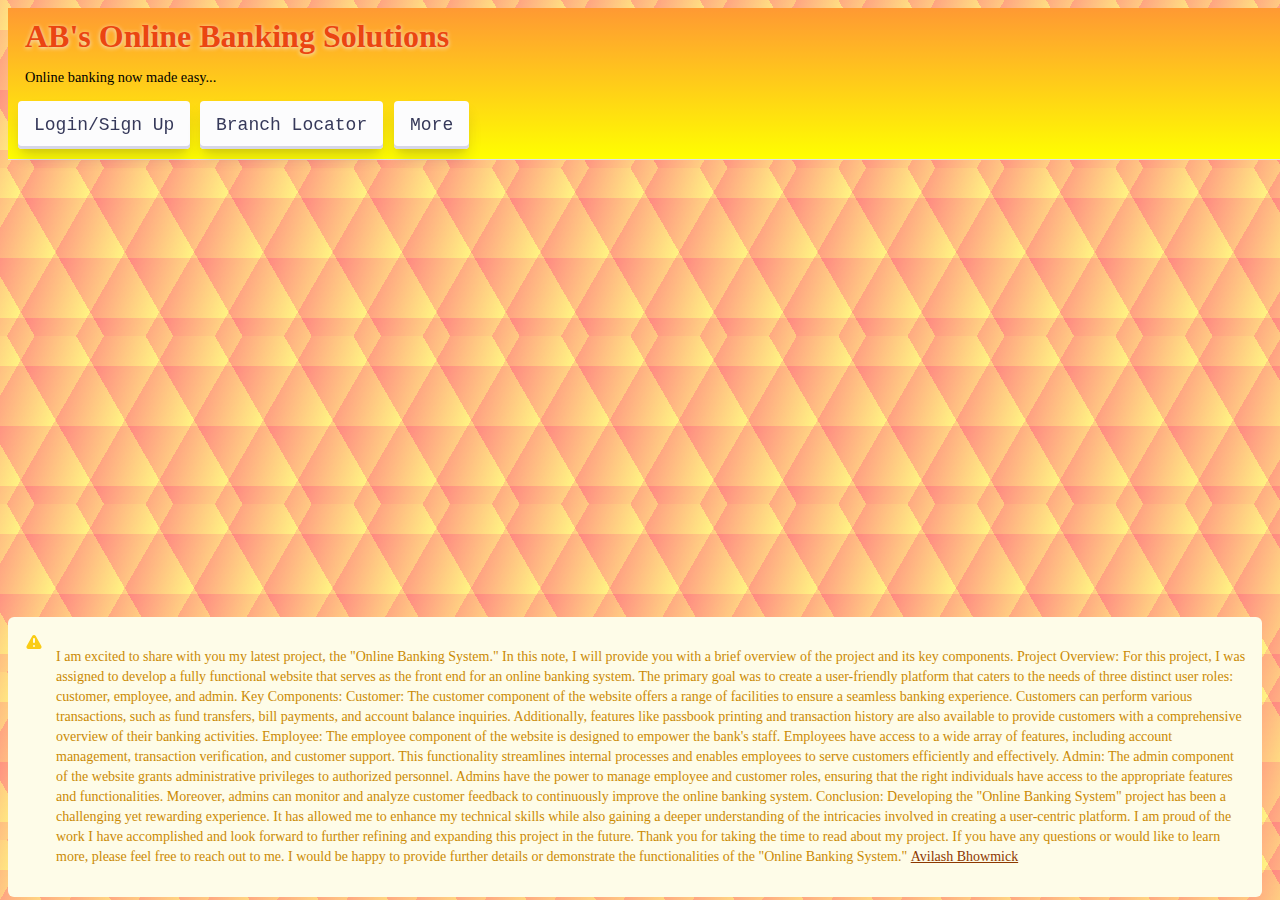
<file: index.html>
<!-- Main HTML FILE (home page)-->
<!-- index.html -->
<!DOCTYPE html>
<html>
<head>
    <meta name="viewport" content="width=device-width, initial-scale=1">
    <title>AB's Online Banking Solutions</title>
    <link rel="stylesheet" type="text/css" href="styles.css">
</head>
<body>
    <div id="banner">
        <h1 class="banner-text">AB's Online Banking Solutions</h1>
        <p id="tagline">Online banking now made easy...</p>
        <div id="buttons">
            <button class="button-name" onclick="window.location.href='login.html'">Login/Sign Up</button>
            <button class="button-name" onclick="window.location.href='branchLocator.html'">Branch Locator</button>
            <button class="button-name" onclick="window.location.href='more.html'">More</button>
        </div>
    </div>
    <script src="scripts.js"></script>
</body>

<!-- Add this at the end of your body tag -->
<div class="notifications-container">
    <div class="alert">
      <div class="flex">
        <div class="flex-shrink-0">
          <svg aria-hidden="true" fill="currentColor" viewBox="0 0 20 20" xmlns="http://www.w3.org/2000/svg" class="h-5 w-5 alert-svg">
            <path clip-rule="evenodd" d="M8.257 3.099c.765-1.36 2.722-1.36 3.486 0l5.58 9.92c.75 1.334-.213 2.98-1.742 2.98H4.42c-1.53 0-2.493-1.646-1.743-2.98l5.58-9.92zM11 13a1 1 0 11-2 0 1 1 0 012 0zm-1-8a1 1 0 00-1 1v3a1 1 0 002 0V6a1 1 0 00-1-1z" fill-rule="evenodd"></path>
          </svg>
        </div>
        <div class="alert-prompt-wrap">
          <p class="text-sm text-yellow-700">
            I am excited to share with you my latest project, the "Online Banking System." In this note, I will provide you with a brief overview of the project and its key components.

Project Overview:
For this project, I was assigned to develop a fully functional website that serves as the front end for an online banking system. The primary goal was to create a user-friendly platform that caters to the needs of three distinct user roles: customer, employee, and admin.

Key Components:

Customer: The customer component of the website offers a range of facilities to ensure a seamless banking experience. Customers can perform various transactions, such as fund transfers, bill payments, and account balance inquiries. Additionally, features like passbook printing and transaction history are also available to provide customers with a comprehensive overview of their banking activities.

Employee: The employee component of the website is designed to empower the bank's staff. Employees have access to a wide array of features, including account management, transaction verification, and customer support. This functionality streamlines internal processes and enables employees to serve customers efficiently and effectively.

Admin: The admin component of the website grants administrative privileges to authorized personnel. Admins have the power to manage employee and customer roles, ensuring that the right individuals have access to the appropriate features and functionalities. Moreover, admins can monitor and analyze customer feedback to continuously improve the online banking system.

Conclusion:
Developing the "Online Banking System" project has been a challenging yet rewarding experience. It has allowed me to enhance my technical skills while also gaining a deeper understanding of the intricacies involved in creating a user-centric platform. I am proud of the work I have accomplished and look forward to further refining and expanding this project in the future.

Thank you for taking the time to read about my project. If you have any questions or would like to learn more, please feel free to reach out to me. I would be happy to provide further details or demonstrate the functionalities of the "Online Banking System." 
            <a class="alert-prompt-link" href="#">Avilash Bhowmick</a>
          </p>
      </div>
     </div>
   </div>
  </div>
  
</html>
</file>
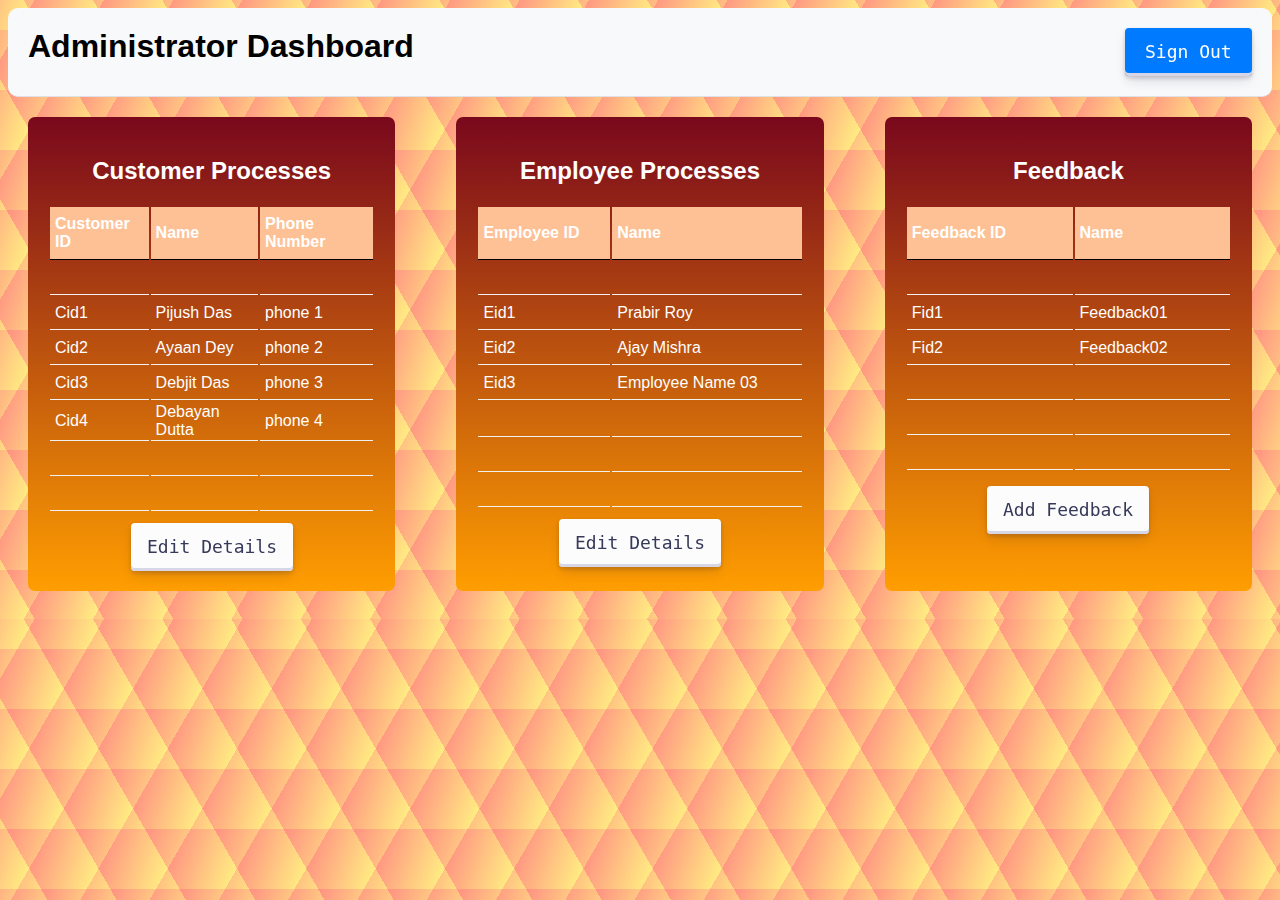
<file: administrator.html>
<!-- administrator.html -->
<!DOCTYPE html>
<html>
<head>
    <meta name="viewport" content="width=device-width, initial-scale=1">
    <title>Administrator Dashboard</title>
    <style>
        body {
            font-family: Arial, sans-serif;
            background: repeating-linear-gradient(60deg, transparent 30px, rgba(255, 0, 0, 0.2) 10px,rgba(255, 238, 0, 0.2) 90px),
            repeating-linear-gradient(120deg, transparent 30px, rgba(255, 0, 0, 0.2) 10px,rgba(255, 238, 0, 0.2)90px),
            repeating-linear-gradient(180deg, transparent 30px, rgba(255, 0, 0, 0.2) 10px, rgba(255, 238, 0, 0.2) 90px);
        }
        .header {
            display: flex;
            justify-content: space-between;
            background-color: #f8f9fa;
            padding: 20px;
            border-bottom: 1px solid #dee2e6;
            border-radius :10px ;
        }
        .header h1 {
            margin: 0;
        }
        .header button {
            padding: 10px 20px;
            border: none;
            background-color: #007bff;
            color: white;
            cursor: pointer;
        }
        .section-container {
            display: flex;
            justify-content: space-between;
            padding: 20px;
        }
        .section {
            width: 30%;
            border: none;
            padding: 20px;
            box-sizing: border-box;
            text-align: center; /* Align text to the center */
            background-image: linear-gradient(#79081c,#ff9e01); /* Add a linear gradient background */
            color: white; /* Change text color to white */
            border-radius :7px ;
        }
        table {
            width:100%;
            margin-bottom: 10px;
        }
        th {
           height:50px;
           text-align:left;
           padding-left:5px;
           border-bottom:solid thin #000000; 
           /*background-color:#f1f1f1;*/ 
           background-color: #FEC195
        }
        td {
           text-align: left;
           height:30px; 
           vertical-align:center; 
           padding-left:5px; 
           border-bottom:solid thin #f1f1f1; 
        }
        
        /* CSS changes for buttons */
        .button-name {
            align-items: center;
            appearance: none;
            background-color: #FCFCFD;
            border-radius: 4px;
            border-width: 0;
            box-shadow: rgba(45, 35, 66, 0.2) 0 2px 4px, rgba(45, 35, 66, 0.15) 0 7px 13px -3px, #D6D6E7 0 -3px 0 inset;
            box-sizing: border-box;
            color: #36395A;
            cursor: pointer;
            display: inline-flex;
            font-family: "JetBrains Mono", monospace;
            height: 48px;
            justify-content: center;
            line-height: 1;
            list-style: none;
            overflow: hidden;
            padding-left: 16px;
            padding-right: 16px;
            position: relative;
            text-align: left;
            text-decoration: none;
            transition: box-shadow .15s, transform .15s;
            user-select: none;
            -webkit-user-select: none;
            touch-action: manipulation;
            white-space: nowrap;
            will-change: box-shadow, transform;
            font-size: 18px;
        }

        .button-name:focus {
            box-shadow: #D6D6E7 0 0 0 1.5px inset, rgba(45, 35, 66, 0.4) 0 2px 4px, rgba(45, 35, 66, 0.3) 0 7px 13px -3px, #D6D6E7 0 -3px 0 inset;
        }

        .button-name:hover {
            box-shadow: rgba(45, 35, 66, 0.3) 0 4px 8px, rgba(45, 35, 66, 0.2) 0 7px 13px -3px, #D6D6E7 0 -3px 0 inset;
            transform: translateY(-2px);
        }

        .button-name:active {
            box-shadow: #D6D6E7 0 3px 7px inset;
            transform: translateY(2px);
        }
    </style>
</head>
<body>
    <div class="header">
            <h1>Administrator Dashboard</h1>
            <button onclick="window.location.href='login.html'" role="button" class="button-name">Sign Out</button>
    </div>

    <div class="section-container">
        <div class="section">
                <h2>Customer Processes</h2>
                
                <!-- Add your content here -->
                
                <table>
                    <tr>
                        <th>Customer ID</th>
                        <th>Name</th> 
                        <th>Phone Number</th>
                    </tr>
                    <!-- Add rows for each customer -->
                    <!-- Replace 'id', 'name', and 'phone' with actual data -->
                    <tr><td></td><td></td><td></td></tr>
                    <tr><td>Cid1</td><td>Pijush Das</td><td>phone 1</td></tr>
                    <tr><td>Cid2</td><td>Ayaan Dey</td><td>phone 2</td></tr>
                    <tr><td>Cid3</td><td>Debjit Das</td><td>phone 3</td></tr>
                    <tr><td>Cid4</td><td>Debayan Dutta</td><td>phone 4</td></tr>
                    <tr><td></td><td></td><td></td></tr>
                    <tr><td></td><td></td><td></td></tr>
                    <!-- Add more rows as needed -->
                </table>
                <button class="button-name">Edit Details</button>

        </div>

            <div class="section">
                <h2>Employee Processes</h2>

                <!-- Add your content here -->

                <table>
                    <tr>
                        <th>Employee ID</th>
                        <th>Name</th> 
                    </tr>
                    <!-- Add rows for each employee -->
                    <!-- Replace 'id' and 'name' with actual data -->
                    <tr><td></td><td></td></tr>
                    <tr><td>Eid1</td><td>Prabir Roy</td></tr>
                    <tr><td>Eid2</td><td>Ajay Mishra</td></tr>
                    <tr><td>Eid3</td><td>Employee Name 03</td><tr>
                    <tr><td></td><td></td></tr>
                    <tr><td></td><td></td></tr>
                    <tr><td></td><td></td></tr>
                    <!-- Add more rows as needed -->
                </table>
                <button class="button-name">Edit Details</button>

            </div>

        <div class="section">
            <h2>Feedback</h2>

            <!-- Add your content here -->

            <table>
                <tr>
                    <th>Feedback ID</th>
                    <th>Name</th> 
                </tr>
                <!-- Add rows for each feedback -->
                <!-- Replace 'id' and 'name' with actual data -->
                <tr><td></td><td></td></tr>
                <tr><td>Fid1</td><td>Feedback01</td></tr>
                <tr><td>Fid2</td><td>Feedback02</td></tr>
                <tr><td></td><td></td></tr>
                <tr><td></td><td></td></tr>
                <tr><td></td><td></td></tr>
                <tr></tr>
                <tr></tr>

                <!-- Add more rows as needed -->
            </table>

            <!-- Add feedback button -->
            <button role="button" class="button-name">Add Feedback</button>

        </div>

    </div>
</body>
</html>
</file>
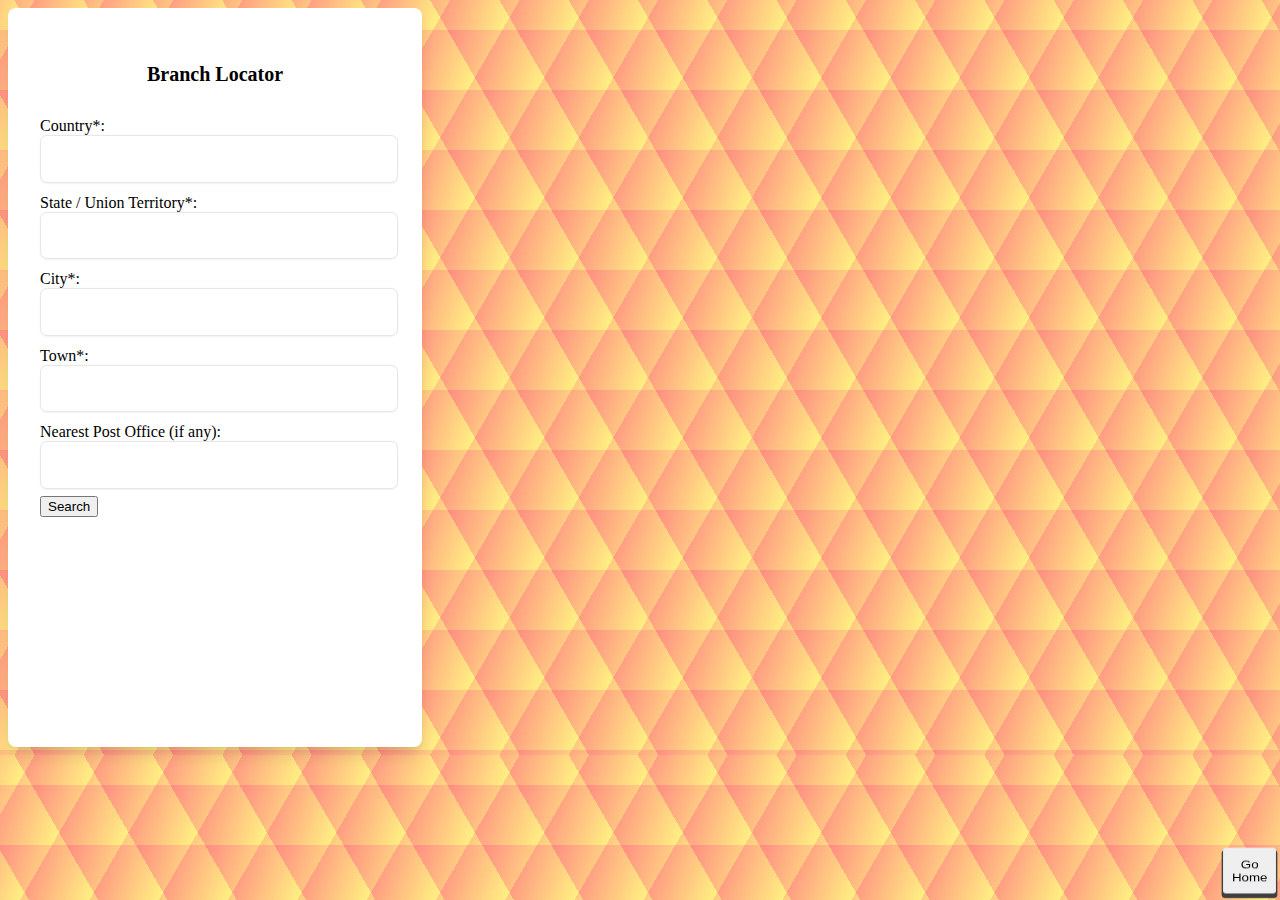
<file: branchLocator.html>
<!-- branchLocator.html -->
<!DOCTYPE html>
<html>
<head>
	<meta name="viewport" content="width=device-width, initial-scale=1">
    <title>Branch Locator</title>
    <link rel="stylesheet" type="text/css" href="styles.css">
</head>
<body>
    <div id="branchLocatorSection" class="form center">
        <h2 class="form-title">Branch Locator</h2>

        <form id="branchLocatorForm" onsubmit="event.preventDefault(); startLoadingAnimation();">
            <div class="input-container">
                <label for="country">Country*:</label><br>
                <input type="text" id="country" name="country" required><br>
            </div>

            <div class="input-container">
                <label for="state">State / Union Territory*:</label><br>
                <input type="text" id="state" name="state" required><br>
            </div>

            <div class="input-container">
                <label for="city">City*:</label><br>
                <input type="text" id="city" name="city" required><br>
            </div>

            <div class="input-container">
                <label for="town">Town*:</label><br>
                <input type="text" id="town" name="town" required><br>
            </div>

            <div class="input-container">
                <label for="postOffice">Nearest Post Office (if any):</label><br>
                <input type="text" id="postOffice" name="postOffice"><br>
            </div>

            <!-- Submit button -->
            <input class ="submit"type ="submit"value ="Search" >
        </form>
        <svg id="loader" class="pl" viewBox="0 0 160 160" width="160px" height="160px" xmlns="http://www.w3.org/2000/svg" style="display: none;">
			<defs>
				<linearGradient id="grad" x1="0" y1="0" x2="0" y2="1">
					<stop offset="0%" stop-color="#000"></stop>
					<stop offset="100%" stop-color="#fff"></stop>
				</linearGradient>
				<mask id="mask1">
					<rect x="0" y="0" width="160" height="160" fill="url(#grad)"></rect>
				</mask>
				<mask id="mask2">
					<rect x="28" y="28" width="104" height="104" fill="url(#grad)"></rect>
				</mask>
			</defs>
			
			<g>
				<g class="pl__ring-rotate">
					<circle class="pl__ring-stroke" cx="80" cy="80" r="72" fill="none" stroke="hsl(223,90%,55%)" stroke-width="16" stroke-dasharray="452.39 452.39" stroke-dashoffset="452" stroke-linecap="round" transform="rotate(-45,80,80)"></circle>
				</g>
			</g>
			<g mask="url(#mask1)">
				<g class="pl__ring-rotate">
					<circle class="pl__ring-stroke" cx="80" cy="80" r="72" fill="none" stroke="hsl(193,90%,55%)" stroke-width="16" stroke-dasharray="452.39 452.39" stroke-dashoffset="452" stroke-linecap="round" transform="rotate(-45,80,80)"></circle>
				</g>
			</g>
			
			<g>
				<g stroke-width="4" stroke-dasharray="12 12" stroke-dashoffset="12" stroke-linecap="round" transform="translate(80,80)">
					<polyline class="pl__tick" stroke="hsl(223,10%,90%)" points="0,2 0,14" transform="rotate(-135,0,0) translate(0,40)"></polyline>
					<polyline class="pl__tick" stroke="hsl(223,10%,90%)" points="0,2 0,14" transform="rotate(-90,0,0) translate(0,40)"></polyline>
					<polyline class="pl__tick" stroke="hsl(223,10%,90%)" points="0,2 0,14" transform="rotate(-45,0,0) translate(0,40)"></polyline>
					<polyline class="pl__tick" stroke="hsl(223,10%,90%)" points="0,2 0,14" transform="rotate(0,0,0) translate(0,40)"></polyline>
					<polyline class="pl__tick" stroke="hsl(223,10%,90%)" points="0,2 0,14" transform="rotate(45,0,0) translate(0,40)"></polyline>
					<polyline class="pl__tick" stroke="hsl(223,10%,90%)" points="0,2 0,14" transform="rotate(90,0,0) translate(0,40)"></polyline>
					<polyline class="pl__tick" stroke="hsl(223,10%,90%)" points="0,2 0,14" transform="rotate(135,0,0) translate(0,40)"></polyline>
					<polyline class="pl__tick" stroke="hsl(223,10%,90%)" points="0,2 0,14" transform="rotate(180,0,0) translate(0,40)"></polyline>
				</g>
			</g>
			<g mask="url(#mask1)">
				<g stroke-width="4" stroke-dasharray="12 12" stroke-dashoffset="12" stroke-linecap="round" transform="translate(80,80)">
					<polyline class="pl__tick" stroke="hsl(223,90%,80%)" points="0,2 0,14" transform="rotate(-135,0,0) translate(0,40)"></polyline>
					<polyline class="pl__tick" stroke="hsl(223,90%,80%)" points="0,2 0,14" transform="rotate(-90,0,0) translate(0,40)"></polyline>
					<polyline class="pl__tick" stroke="hsl(223,90%,80%)" points="0,2 0,14" transform="rotate(-45,0,0) translate(0,40)"></polyline>
					<polyline class="pl__tick" stroke="hsl(223,90%,80%)" points="0,2 0,14" transform="rotate(0,0,0) translate(0,40)"></polyline>
					<polyline class="pl__tick" stroke="hsl(223,90%,80%)" points="0,2 0,14" transform="rotate(45,0,0) translate(0,40)"></polyline>
					<polyline class="pl__tick" stroke="hsl(223,90%,80%)" points="0,2 0,14" transform="rotate(90,0,0) translate(0,40)"></polyline>
					<polyline class="pl__tick" stroke="hsl(223,90%,80%)" points="0,2 0,14" transform="rotate(135,0,0) translate(0,40)"></polyline>
					<polyline class="pl__tick" stroke="hsl(223,90%,80%)" points="0,2 0,14" transform="rotate(180,0,0) translate(0,40)"></polyline>
				</g>
			</g>
			
			<g>
				<g transform="translate(64,28)">
					<g class="pl__arrows" transform="rotate(45,16,52)">
						<path fill="hsl(3,90%,55%)" d="M17.998,1.506l13.892,43.594c.455,1.426-.56,2.899-1.998,2.899H2.108c-1.437,0-2.452-1.473-1.998-2.899L14.002,1.506c.64-2.008,3.356-2.008,3.996,0Z"></path>
						<path fill="hsl(223,10%,90%)" d="M14.009,102.499L.109,58.889c-.453-1.421,.559-2.889,1.991-2.889H29.899c1.433,0,2.444,1.468,1.991,2.889l-13.899,43.61c-.638,2.001-3.345,2.001-3.983,0Z"></path>
					</g>
				</g>
			</g>
			<g mask="url(#mask2)">
				<g transform="translate(64,28)">
					<g class="pl__arrows" transform="rotate(45,16,52)">
						<path fill="hsl(333,90%,55%)" d="M17.998,1.506l13.892,43.594c.455,1.426-.56,2.899-1.998,2.899H2.108c-1.437,0-2.452-1.473-1.998-2.899L14.002,1.506c.64-2.008,3.356-2.008,3.996,0Z"></path>
						<path fill="hsl(223,90%,80%)" d="M14.009,102.499L.109,58.889c-.453-1.421,.559-2.889,1.991-2.889H29.899c1.433,0,2.444,1.468,1.991,2.889l-13.899,43.61c-.638,2.001-3.345,2.001-3.983,0Z"></path>
					</g>
				</g>
			</g>
		</svg>


        <!-- Add this at the top of your body tag in each HTML file -->
        <button class="go-home-button" onclick="window.location.href='index.html'">Go Home</button>
        
        <script src="scripts.js"></script>
        <!-- You'll need to add JavaScript code to handle the form submission and redirection -->
    </div>
</body>
</html>
</file>
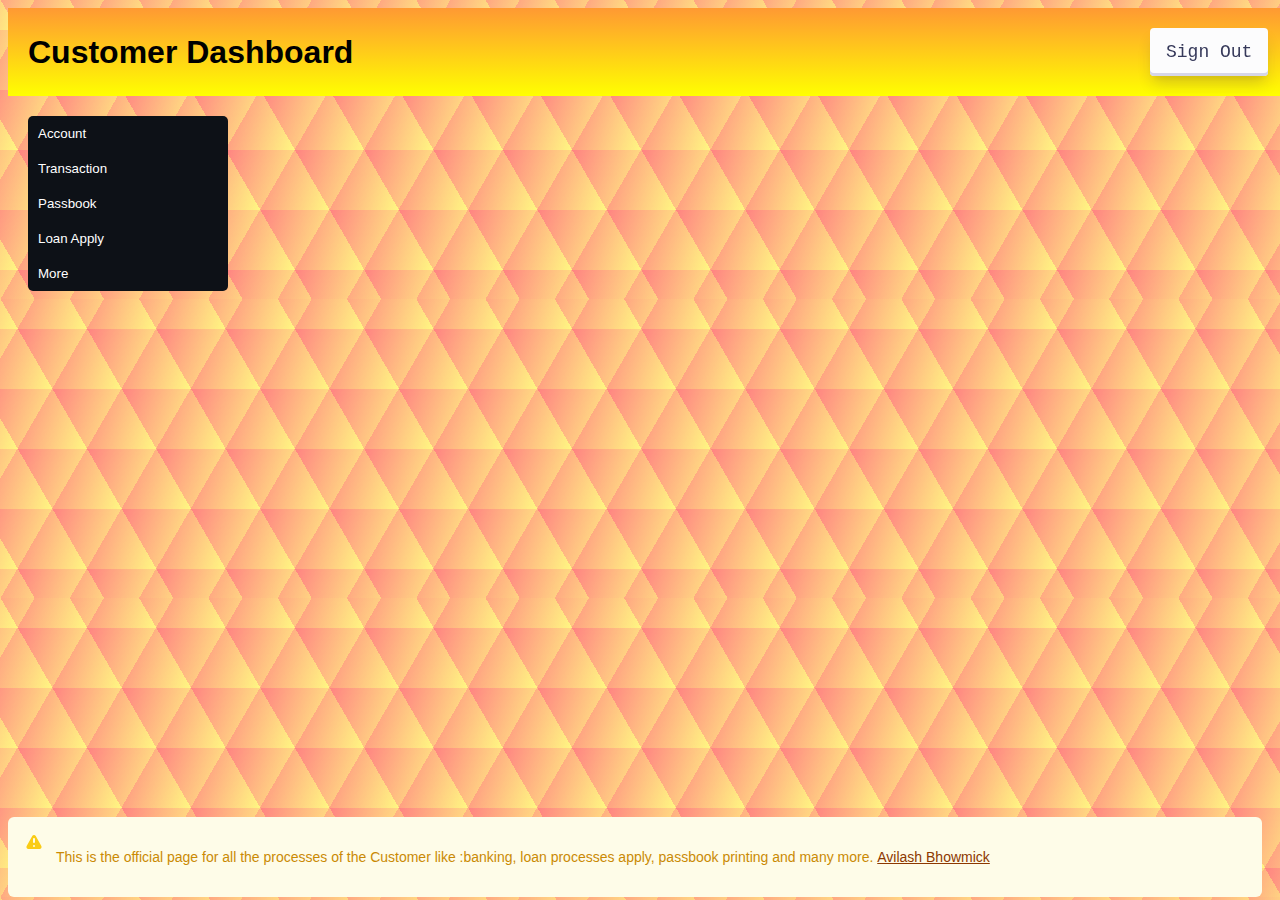
<file: customer.html>
<!-- customer.html -->
<!DOCTYPE html>
<html>
<head>
    <meta name="viewport" content="width=device-width, initial-scale=1">
    <title>Customer Dashboard</title>
    <link rel="stylesheet" type="text/css" href="styles02.css">
</head>
<body>
    <div class="banner11">
        <h1>Customer Dashboard</h1>
        <button onclick="window.location.href='login.html'" role="button" class="button-name">Sign Out</button>
    </div>

    <div class="dashboard">

        <div class="input">
            <button class="value" onclick="showSection('account')">
                <span>Account</span>
            </button>
            <button class="value" onclick="showSection('transaction')">
                <span>Transaction</span>
            </button>
            <button class="value" onclick="showSection('passbook')">
                <span>Passbook</span>
            </button>
            <button class="value" onclick="showSection('loanApply')">
                <span>Loan Apply</span>
            </button>
            <button class="value" onclick="window.location.href='more.html'">
                <span>More</span>
            </button>
        </div>

        <!-- Add the sections here -->
        <!-- They are hidden by default and will be shown when the corresponding button is clicked -->
        <div id="account" class="section11" hidden>
            <h2>Account Details</h2>
            <p>Account Holder: <input type="text" value="Avilash B12" readonly></p>
            <p>IFSC: <input type="text" value="ABCD0012345" readonly></p>
        
            <div class="info-box">
                <p><label for="full-name">Full Name:</label> <input id="full-name" type="text" value="Avilash B12" readonly></p>
                <p><label for="phone-number">Phone Number:</label> <input id="phone-number" type="number" value="1234567890" readonly></p>
                <p><label for="email">Email ID:</label> <input id="email" type="email" value="avilash1234@qualcomm.com" readonly></p>
                <p><label for="account-type">A/c Type:</label> <input id="account-type" type="text" value="SAVINGS BANK ACCOUNT" readonly></p>
                <p><label for="dob">D.O.B.(if minor):</label> <input id="dob" type="date" value="" readonly></p>
                <p><label for="address">Address:</label> <input id="address" type="text" value="Kolkata-700111,West Bengal, India" readonly></p>
                <p><label for="mop">MOP:</label> <input id="mop" type="text" value="SINGLE" readonly></p>
                <p><label for="opening-date">A/c Opening Dt:</label> <input id="opening-date" type="date" value="19/08/2023" readonly></p>
                <p><label for="pan">Customer PAN:</label> <input id="pan" type="text" value="JAMES0007B" readonly></p>
                <p><label for="issue-date">Date of Issue:</label> <input id="issue-date" type="date" value="11/11/1111" readonly></p>
            </div>
        
            <button onclick="editInfo()" class="edit-button">Edit Info</button>
        
            <button onclick="hideSection('account')" class="back-button">Back</button>
        </div>

        <!-- Do the same for the other sections -->

        <!-- Add the transaction form here -->
        <!-- It is hidden by default and will be shown when the Transaction button is clicked -->
        <div id="transaction" class="modal" hidden>
          <form class="form">
            <!-- Add the content for the Transaction form here -->
            <!-- For example: -->
            <!-- Account number field -->
            <div class ="input_container">
                <label for ="accountNumber">Account Number :</label><br/>
                <input type ="text"id ="accountNumber"name ="accountNumber"title ="Account Number" placeholder ="Enter your account number"><br/>
            </div>

            <!-- IFSC code field -->
            <div class ="input_container">
                <label for ="ifscCode">IFSC Code :</label><br/>
                <input type ="text"id ="ifscCode"name ="ifscCode"title ="IFSC Code" placeholder ="Enter IFSC code"><br/>
            </div>

            <!-- Branch name field -->
            <div class ="input_container">
                <label for ="branchName">Branch Name :</label><br/>
                <input type ="text"id ="branchName"name ="branchName"title ="Branch Name" placeholder ="Enter branch name"><br/>
            </div>

            <!-- Name field -->
            <div class ="input_container">
                <label for ="name">Name :</label><br/>
                <input type ="text"id ="name"name ="name"title ="Name" placeholder ="Enter your name"><br/>
            </div>

            <!-- Amount field -->
            <div class ="input_container">
                <label for ="amount">Amount :</label><br/>
                <input type ="number"id ="amount"name ="amount"title ="Amount" placeholder ="Enter amount"><br/>
            </div>

            <!-- Pay button -->
                <button onclick="hideSection('transaction')" class="back-button">Pay</button>

          </form>
        </div>

        <div id="passbook" class="section111" hidden>
                <div class="section-container111">
                    <div class="section111">
                        <h2>Paasbook Update</h2>
                        <!-- Add your content here -->
                         <table>
                            <tr>
                                <th>Statements </th>
                            </tr>
                            <!-- Add rows for each customer -->
                            <!-- Replace 'id', 'name', and 'phone' with actual data -->
                            <tr><td>30/09/2023</td><td>balance ../..</td><td></td><td>** 10,000/-</td></tr>
                            <tr><td></td><td></td><td></td><td></td></tr>
                            <tr><td>20/10/2023</td><td>GooglePayS</td><td> - </td><td>100/-</td></tr>
                            <tr><td>21/10/2023</td><td>SBINAccnt</td><td> + </td><td>200/-</td></tr>
                            <tr><td>25/10/2023</td><td>GooglePayS</td><td> - </td><td>50/-</td></tr>
                            <tr><td></td><td></td><td></td><td></td></tr>
                            <tr><td>31/10/2023</td><td>balance ../..</td><td></td><td>** 10,050/-</td></tr>
                            <!-- Add more rows as needed -->
                         </table>
                    </div>
                </div>
            <style>
            .section-container111 {
                display: flex;
                justify-content: space-between;
                padding: 20px;
                width: 150%;
            }
            .section111 {
                width: 60%;
                border: none;
                padding: 20px;
                box-sizing: border-box;
                text-align: center; /* Align text to the center */
                background-image: linear-gradient(#79081c,#ff9e01); /* Add a linear gradient background */
                color: white; /* Change text color to white */
                border-radius :7px ;
            }
            table {
                width:100%;
                margin-bottom: 10px;
            }
            th {
               height:50px;
               text-align:left;
               padding-left:5px;
               border-bottom:solid thick #000000; 
               /*background-color:#f1f1f1;*/ 
               background-color: #FEC195
            }
            td {
               text-align: left;
               height:30px; 
               vertical-align:center; 
               padding-left:5px; 
               border-bottom:solid thin #f1f1f1; 
            }
            </style>

            <!-- Add the content for the Account section here -->
            <button onclick="hideSection('passbook')" class="back-button">Print Passbook</button>
        </div>

        <div id="loanApply" class="section" hidden>
            <div class="card">
                <span class="card__title">Apply for Loan</span>
                <p class="card__content">For getting updates, please enter your registered email address and phone number.</p>
                <div class="card__form">
                    <input placeholder="Email" type="text">
                    <input placeholder="Phone Number" type="text">
                    <button onclick="hideSection('loanApply')" class="back-button">Send</button>
                </div>
            </div>
        </div>
        

    </div>

    <!-- Include the scripts.js file -->
    <script src="scripts.js"></script>

</body>
<!-- Add this at the end of your body tag -->
<div class="notifications-container">
    <div class="alert">
      <div class="flex">
        <div class="flex-shrink-0">
          <svg aria-hidden="true" fill="currentColor" viewBox="0 0 20 20" xmlns="http://www.w3.org/2000/svg" class="h-5 w-5 alert-svg">
            <path clip-rule="evenodd" d="M8.257 3.099c.765-1.36 2.722-1.36 3.486 0l5.58 9.92c.75 1.334-.213 2.98-1.742 2.98H4.42c-1.53 0-2.493-1.646-1.743-2.98l5.58-9.92zM11 13a1 1 0 11-2 0 1 1 0 012 0zm-1-8a1 1 0 00-1 1v3a1 1 0 002 0V6a1 1 0 00-1-1z" fill-rule="evenodd"></path>
          </svg>
        </div>
        <div class="alert-prompt-wrap">
          <p class="text-sm text-yellow-700">
            This is the official page for all the processes of the Customer like :banking, loan processes apply, passbook printing and many more. 
            <a class="alert-prompt-link" href="#">Avilash Bhowmick</a>
          </p>
      </div>
     </div>
   </div>
  </div>
  


</html>
</file>
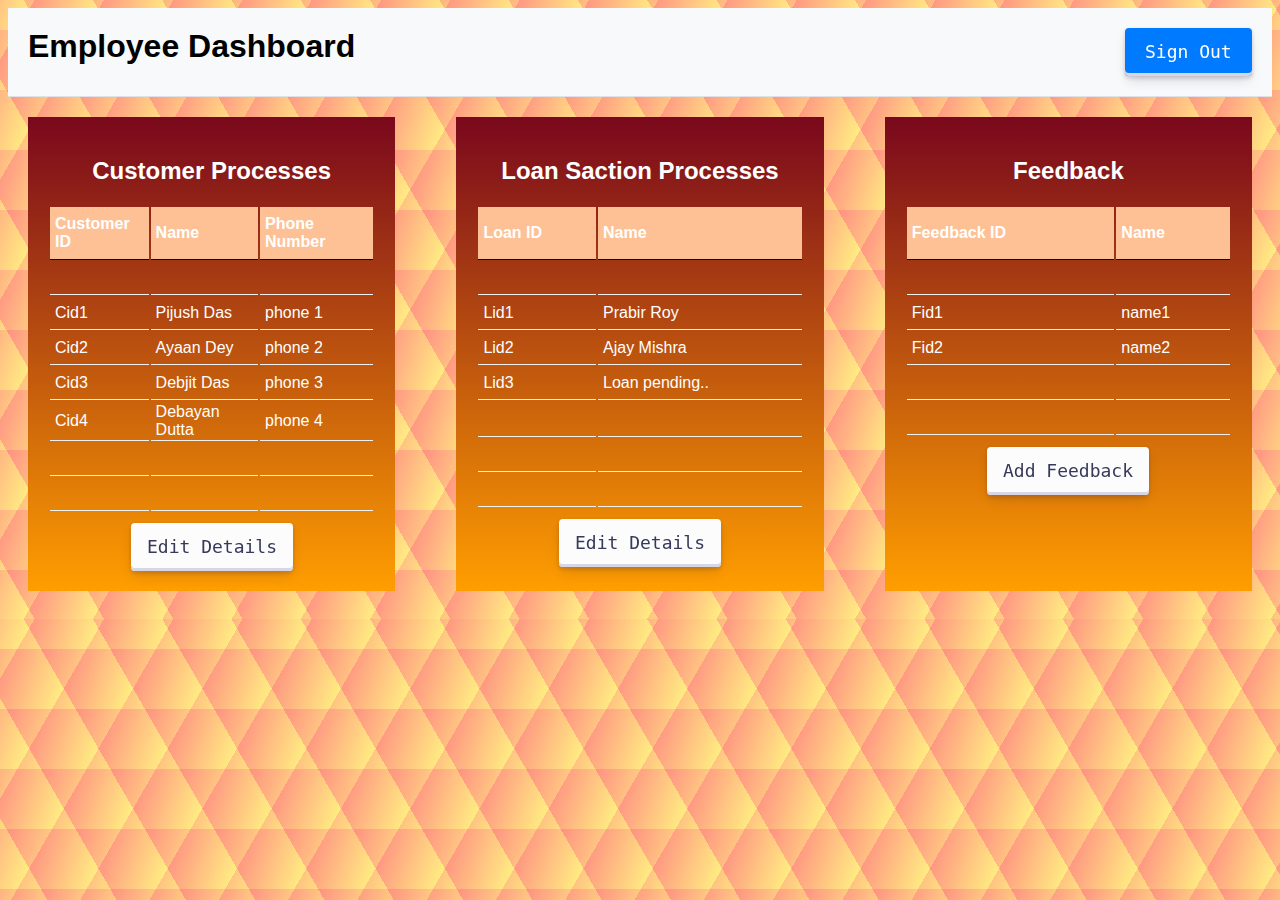
<file: employee.html>
<!-- Add similar HTML files for employee.html -->

<!DOCTYPE html>
<html>
<head>
    <meta name="viewport" content="width=device-width, initial-scale=1">
    <title>Employee Dashboard</title>
    <style>
        body {
            font-family: Arial, sans-serif;
            background: repeating-linear-gradient(60deg, transparent 30px, rgba(255, 0, 0, 0.2) 10px,rgba(255, 238, 0, 0.2) 90px),
            repeating-linear-gradient(120deg, transparent 30px, rgba(255, 0, 0, 0.2) 10px,rgba(255, 238, 0, 0.2)90px),
            repeating-linear-gradient(180deg, transparent 30px, rgba(255, 0, 0, 0.2) 10px, rgba(255, 238, 0, 0.2) 90px);
        }
        .header {
            display: flex;
            justify-content: space-between;
            background-color: #f8f9fa;
            padding: 20px;
            border-bottom: 1px solid #dee2e6;
        }
        .header h1 {
            margin: 0;
        }
        .header button {
            padding: 10px 20px;
            border: none;
            background-color: #007bff;
            color: white;
            cursor: pointer;
        }
        .section-container {
            display: flex;
            justify-content: space-between;
            padding: 20px;
        }
        .section {
            width: 30%;
            border: none;
            padding: 20px;
            box-sizing: border-box;
            text-align: center; /* Align text to the center */
            background-image: linear-gradient(#79081c,#ff9e01); /* Add a linear gradient background */
            color: white; /* Change text color to white */
        }
        table {
            width:100%;
            margin-bottom: 10px;
        }
        th {
           height:50px;
           text-align:left;
           padding-left:5px;
           border-bottom:solid thin #000000; 
           /*background-color:#f1f1f1;*/ 
           background-color: #FEC195
        }
        td {
           text-align: left;
           height:30px; 
           vertical-align:center; 
           padding-left:5px; 
           border-bottom:solid thin #f1f1f1; 
        }
        
        /* CSS changes for buttons */
        .button-name {
            align-items: center;
            appearance: none;
            background-color: #FCFCFD;
            border-radius: 4px;
            border-width: 0;
            box-shadow: rgba(45, 35, 66, 0.2) 0 2px 4px, rgba(45, 35, 66, 0.15) 0 7px 13px -3px, #D6D6E7 0 -3px 0 inset;
            box-sizing: border-box;
            color: #36395A;
            cursor: pointer;
            display: inline-flex;
            font-family: "JetBrains Mono", monospace;
            height: 48px;
            justify-content: center;
            line-height: 1;
            list-style: none;
            overflow: hidden;
            padding-left: 16px;
            padding-right: 16px;
            position: relative;
            text-align: left;
            text-decoration: none;
            transition: box-shadow .15s, transform .15s;
            user-select: none;
            -webkit-user-select: none;
            touch-action: manipulation;
            white-space: nowrap;
            will-change: box-shadow, transform;
            font-size: 18px;
        }

        .button-name:focus {
            box-shadow: #D6D6E7 0 0 0 1.5px inset, rgba(45, 35, 66, 0.4) 0 2px 4px, rgba(45, 35, 66, 0.3) 0 7px 13px -3px, #D6D6E7 0 -3px 0 inset;
        }

        .button-name:hover {
            box-shadow: rgba(45, 35, 66, 0.3) 0 4px 8px, rgba(45, 35, 66, 0.2) 0 7px 13px -3px, #D6D6E7 0 -3px 0 inset;
            transform: translateY(-2px);
        }

        .button-name:active {
            box-shadow: #D6D6E7 0 3px 7px inset;
            transform: translateY(2px);
        }
    </style>
</head>
<body>
    <div class="header">
        <h1>Employee Dashboard</h1>
        <button onclick="window.location.href='login.html'" role="button" class="button-name">Sign Out</button>
    </div>

    <div class="section-container">
        <div class="section">
            <h2>Customer Processes</h2>
            
            <!-- Add your content here -->
            
             <table>
                <tr>
                    <th>Customer ID</th>
                    <th>Name</th> 
                    <th>Phone Number</th>
                </tr>
                <!-- Add rows for each customer -->
                <!-- Replace 'id', 'name', and 'phone' with actual data -->
                <tr><td></td><td></td><td></td></tr>
                <tr><td>Cid1</td><td>Pijush Das</td><td>phone 1</td></tr>
                <tr><td>Cid2</td><td>Ayaan Dey</td><td>phone 2</td></tr>
                <tr><td>Cid3</td><td>Debjit Das</td><td>phone 3</td></tr>
                <tr><td>Cid4</td><td>Debayan Dutta</td><td>phone 4</td></tr>
                <tr><td></td><td></td><td></td></tr>
                <tr><td></td><td></td><td></td></tr>
                <!-- Add more rows as needed -->
             </table>
             <button class="button-name">Edit Details</button>

        </div>

        <div class="section">
            <h2>Loan Saction Processes</h2>

             <!-- Add your content here -->

             <table>
                <tr>
                    <th>Loan ID</th>
                    <th>Name</th> 
                </tr>
                <!-- Add rows for each employee -->
                <!-- Replace 'id' and 'name' with actual data -->
                <tr><td></td><td></td></tr>
                <tr><td>Lid1</td><td>Prabir Roy</td></tr>
                <tr><td>Lid2</td><td>Ajay Mishra</td></tr>
                <tr><td>Lid3</td><td>Loan pending..</td><tr>
                <tr><td></td><td></td></tr>
                <tr><td></td><td></td></tr>
                <tr><td></td><td></td></tr>
                <!-- Add more rows as needed -->
             </table>
             <button class="button-name">Edit Details</button>

        </div>

        <div class="section">
        <h2>Feedback</h2>

         <!-- Add your content here -->

         <table>
            <tr>
                <th>Feedback ID</th>
                <th>Name</th> 
            </tr>
            <!-- Add rows for each feedback -->
            <!-- Replace 'id' and 'name' with actual data -->
            <tr><td></td><td></td></tr>
            <tr><td>Fid1</td><td>name1</td></tr>
            <tr><td>Fid2</td><td>name2</td></tr>
            <tr><td></td><td></td></tr>
            <tr><td></td><td></td></tr>
            <!-- Add more rows as needed -->
         </table>

         <!-- Add feedback button -->
         <button role="button" class="button-name">Add Feedback</button>

    </div>

</div>
</file>
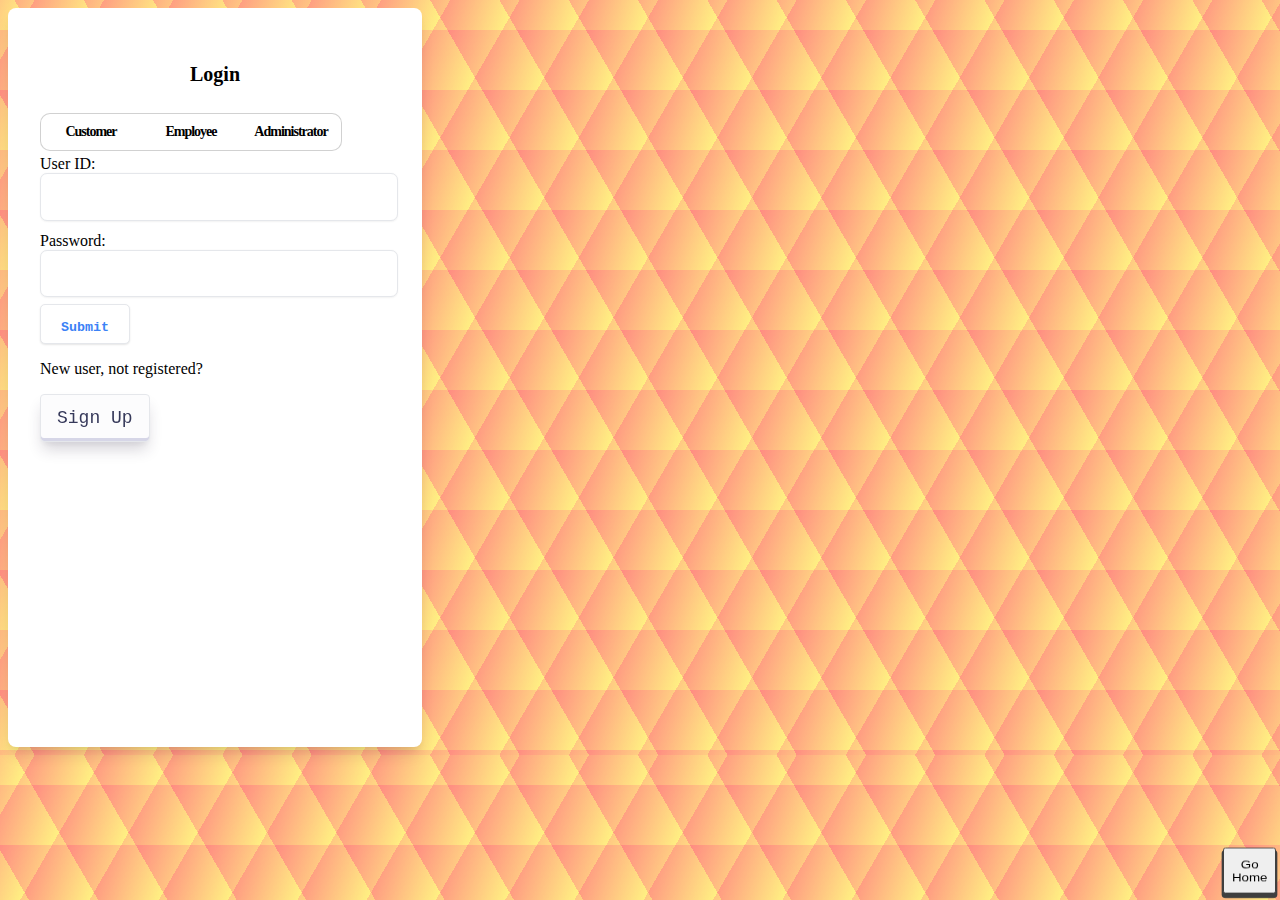
<file: login.html>
<!-- login.html -->
<!DOCTYPE html>
<html>
<head>
    <meta name="viewport" content="width=device-width, initial-scale=1">
    <title>Login / Sign Up</title>
    <link rel="stylesheet" type="text/css" href="styles.css">
</head>
<body>
    <div id="loginSection" class="form center">
        <h2 class="form-title">Login</h2>

        <div class="radio-input">
            <label>
                <input type="radio" id="customer" name="value-radio" value="customer">
                <span>Customer</span>
            </label>
            <label>
                <input type="radio" id="employee" name="value-radio" value="employee">
                <span>Employee</span>
            </label>
            <label>
                <input type="radio" id="administrator" name="value-radio" value="administrator">
                <span>Administrator</span>
            </label>

            <span class="selection"></span>
        </div>

        <form id="loginForm">
            <div class="input-container">
                <label for="userId">User ID:</label><br>
                <input type="text" id="userId" name="userId" required><br>
            </div>

            <div class="input-container">
                <label for="password">Password:</label><br>
                <input type="password" id="password" name="password" required><br>
            </div>

            <!-- Add a submit button -->
            <button class ="button">
                <p class ="submit">Submit</p>
            </button>
        </form>

        <!-- Add a sign up button -->
        <p>New user, not registered?</p>
        <button class ="button-name" onclick ="window.location.href ='signup.html'">Sign Up</button>

    </div>

    <!-- Add this at the top of your body tag in each HTML file -->
    <button class="go-home-button" onclick="window.location.href='index.html'">Go Home</button>

    <!-- Include the scripts.js file -->
    <script src="scripts.js"></script>

</body></html>
</file>
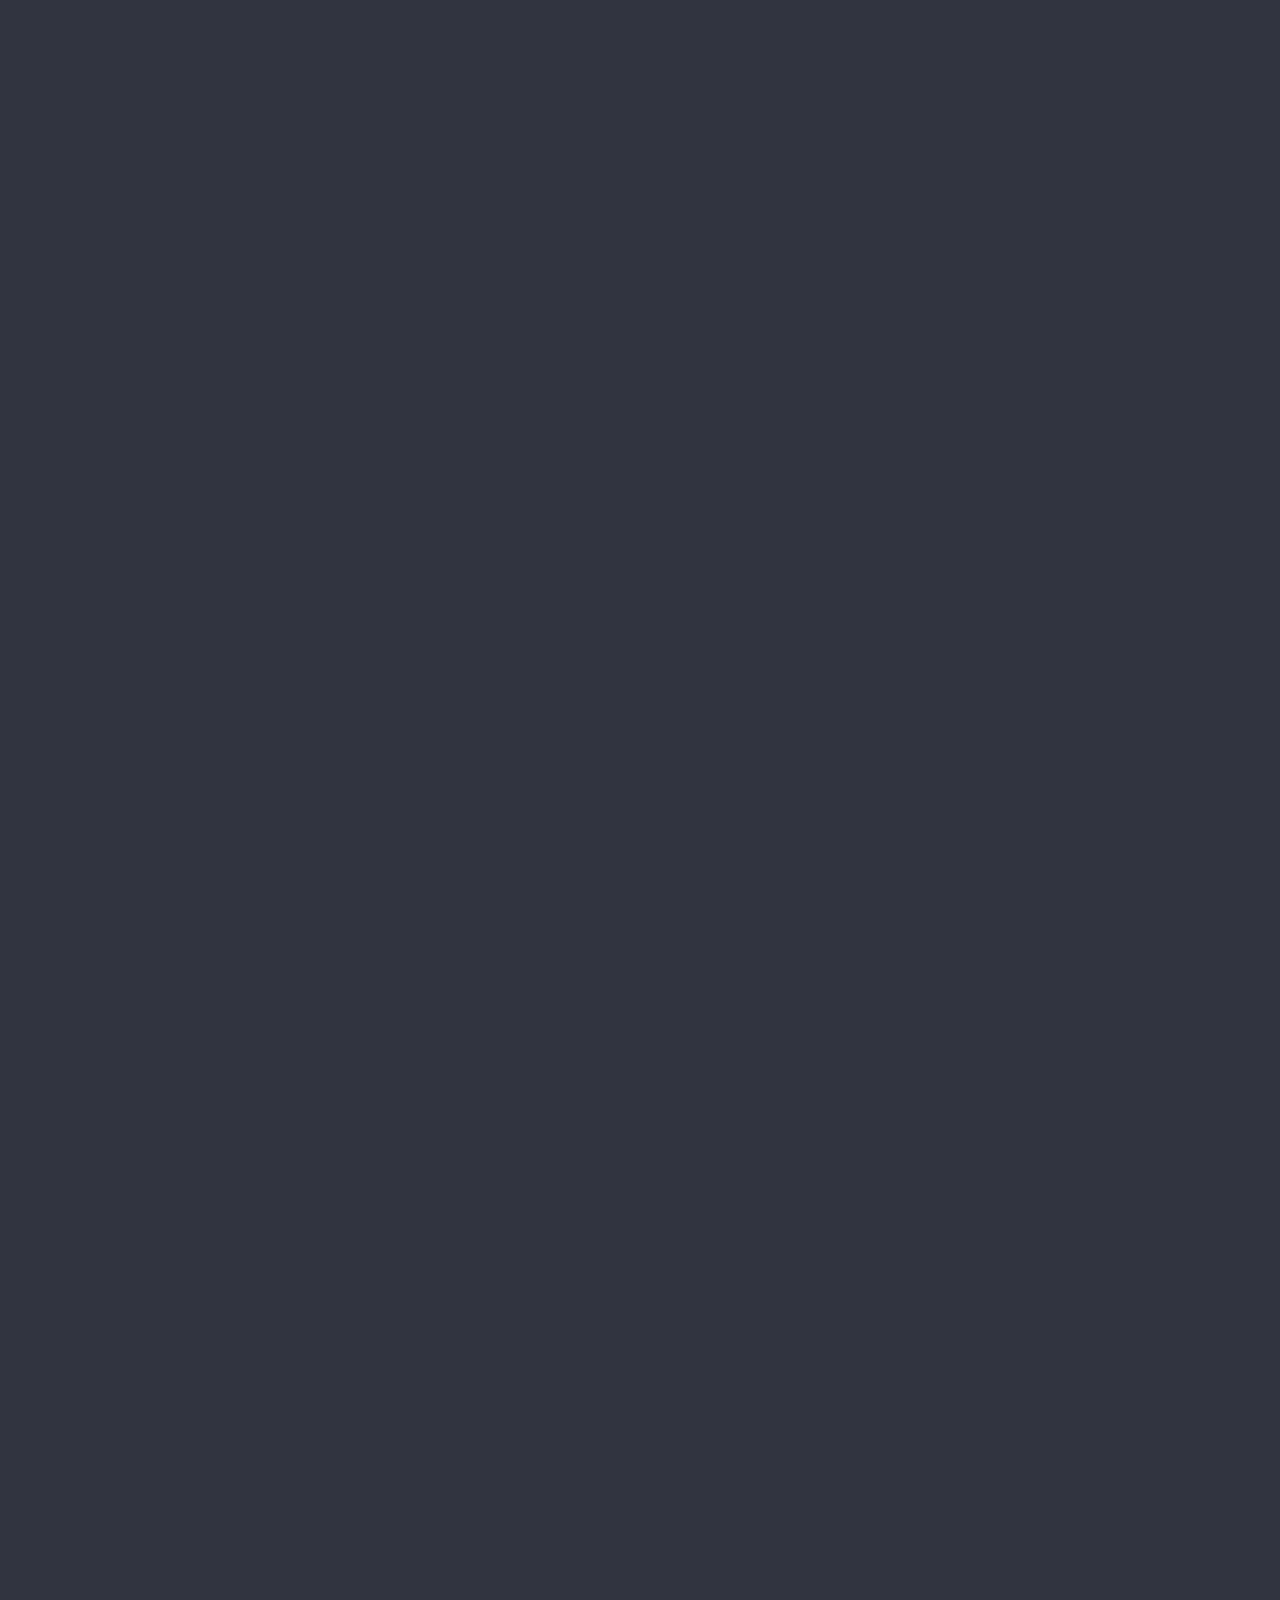
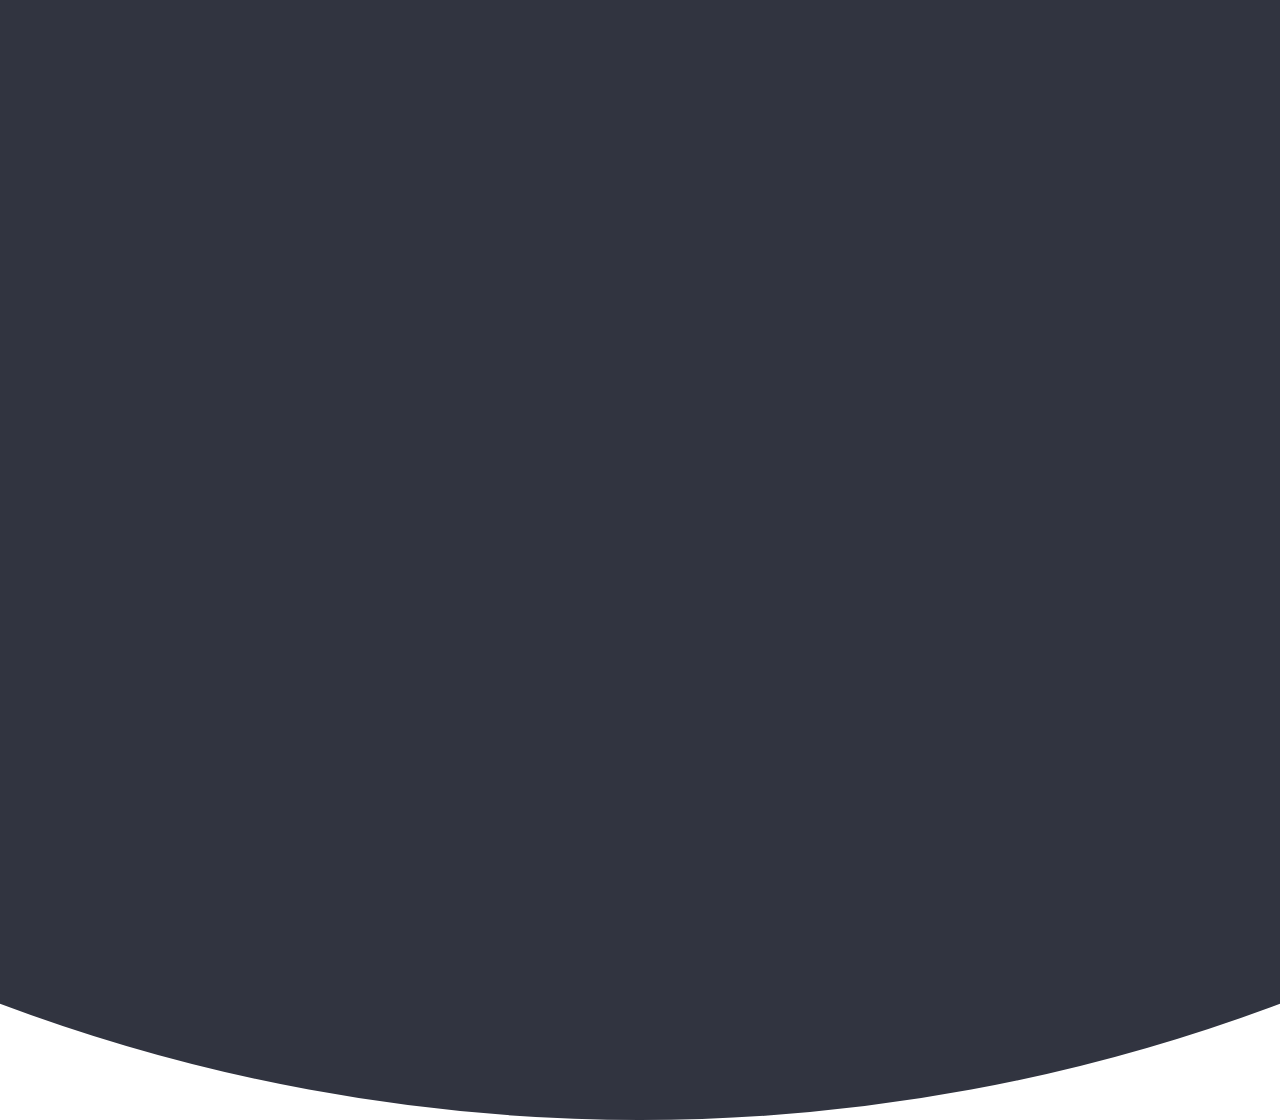
<file: more.html>
<!-- more.html -->
<!DOCTYPE html>
<html>
    <head>
        <meta name="viewport" content="width=device-width, initial-scale=1">
        <div class="header">
            <h1>About Me</h1>
        </div>

    </head>
<body>
    <aside class="profile-card">
        <header>
          <!-- here’s the avatar -->
          <a target="_blank" href="#">
            <img src="profile_pic01.png" class="hoverZoomLink">
          </a>
      
          <!-- the username -->
          <h1>
                  Avilash Bhowmick
                </h1>
      
          <!-- and role or location -->
          <h2>
                  3rd Year, B.Tech Student
                </h2>
      
        </header>
      
        <!-- bit of a bio; who are you? -->
        <div class="profile-bio">
      
          <p>
            I'm passionate about web development and have experience working with HTML, CSS and JavaScript. I also enjoy content writing, technical writing and product reviewing, both technical and non-technical.
            I have skills in marketing, social media and SEO as well. In my free time, I like to play FPS games and explore new things.
          </p>
          <p>
            In conclusion,--
          </p>
          <p>
            A web developer with a flair for writing,
            A tech enthusiast who loves to learn and share,
            A gamer who likes to challenge himself.
          </p>
      
        </div>
      
        <!-- some social links -->
        <div class="profile-social-links">
        <a class="socialContainer containerOne" href="https://www.instagram.com/desole_triste_prince">
            <svg viewBox="0 0 16 16" class="socialSvg instagramSvg"> <path d="M8 0C5.829 0 5.556.01 4.703.048 3.85.088 3.269.222 2.76.42a3.917 3.917 0 0 0-1.417.923A3.927 3.927 0 0 0 .42 2.76C.222 3.268.087 3.85.048 4.7.01 5.555 0 5.827 0 8.001c0 2.172.01 2.444.048 3.297.04.852.174 1.433.372 1.942.205.526.478.972.923 1.417.444.445.89.719 1.416.923.51.198 1.09.333 1.942.372C5.555 15.99 5.827 16 8 16s2.444-.01 3.298-.048c.851-.04 1.434-.174 1.943-.372a3.916 3.916 0 0 0 1.416-.923c.445-.445.718-.891.923-1.417.197-.509.332-1.09.372-1.942C15.99 10.445 16 10.173 16 8s-.01-2.445-.048-3.299c-.04-.851-.175-1.433-.372-1.941a3.926 3.926 0 0 0-.923-1.417A3.911 3.911 0 0 0 13.24.42c-.51-.198-1.092-.333-1.943-.372C10.443.01 10.172 0 7.998 0h.003zm-.717 1.442h.718c2.136 0 2.389.007 3.232.046.78.035 1.204.166 1.486.275.373.145.64.319.92.599.28.28.453.546.598.92.11.281.24.705.275 1.485.039.843.047 1.096.047 3.231s-.008 2.389-.047 3.232c-.035.78-.166 1.203-.275 1.485a2.47 2.47 0 0 1-.599.919c-.28.28-.546.453-.92.598-.28.11-.704.24-1.485.276-.843.038-1.096.047-3.232.047s-2.39-.009-3.233-.047c-.78-.036-1.203-.166-1.485-.276a2.478 2.478 0 0 1-.92-.598 2.48 2.48 0 0 1-.6-.92c-.109-.281-.24-.705-.275-1.485-.038-.843-.046-1.096-.046-3.233 0-2.136.008-2.388.046-3.231.036-.78.166-1.204.276-1.486.145-.373.319-.64.599-.92.28-.28.546-.453.92-.598.282-.11.705-.24 1.485-.276.738-.034 1.024-.044 2.515-.045v.002zm4.988 1.328a.96.96 0 1 0 0 1.92.96.96 0 0 0 0-1.92zm-4.27 1.122a4.109 4.109 0 1 0 0 8.217 4.109 4.109 0 0 0 0-8.217zm0 1.441a2.667 2.667 0 1 1 0 5.334 2.667 2.667 0 0 1 0-5.334z"></path> </svg>
          </a>
          
          <a class="socialContainer containerTwo" href="https://github.com/AvilashBhowmick12">
            <svg viewBox="0 0 16 16" class="socialSvg github"> <path d="M8 0C3.58 0 0 3.58 0 8c0 3.54 2.29 6.53 5.47 7.59.4.07.55-.17.55-.38 0-.19-.01-.82-.01-1.49-2.01.37-2.53-.49-2.69-.94-.09-.23-.48-.94-.82-1.13-.28-.15-.68-.52-.01-.53.63-.01 1.08.58 1.23.82.72 1.21 1.87.87 2.33.66.07-.52.28-.87.51-1.07-1.78-.2-3.64-.89-3.64-3.95 0-.87.31-1.59.82-2.15-.08-.2-.36-1.02.08-2.12 0 0 .67-.21 2.2.82.64-.18 1.32-.27 2-.27.68 0 1.36.09 2 .27 1.53-1.04 2.2-.82 2.2-.82.44 1.1.16 1.92.08 2.12.51.56.82 1.27.82 2.15 0 3.07-1.87 3.75-3.65 3.95.29.25.54.73.54 1.48 0 1.07-.01 1.93-.01 2.2 0 .21.15.46.55.38A8.012 8.012 0 0 0 16 8c0-4.42-3.58-8-8-8z"></path> </svg>              
          </a>
            
          <a class="socialContainer containerThree" href="https://in.linkedin.com/in/avilash-bhowmick-497b24223">
            <svg viewBox="0 0 448 512" class="socialSvg linkdinSvg"> <path d="M100.28 448H7.4V148.9h92.88zM53.79 108.1C24.09 108.1 0 83.5 0 53.8a53.79 53.79 0 0 1 107.58 0c0 29.7-24.1 54.3-53.79 54.3zM447.9 448h-92.68V302.4c0-34.7-.7-79.2-48.29-79.2-48.29 0-55.69 37.7-55.69 76.7V448h-92.78V148.9h89.08v40.8h1.3c12.4-23.5 42.69-48.3 87.88-48.3 94 0 111.28 61.9 111.28 142.3V448z"></path></svg>
          </a>
          
          <a class="socialContainer containerFour" href="mailto:avilash_b.it2021@msit.edu.in">
            <svg viewBox="0 0 16 16" class="socialSvg envelope"> <path d="M0 4a2 2 0 0 1 2-2h12a2 2 0 0 1 2 2v8a2 2 0 0 1-2 2H2a2 2 0 0 1-2-2V4Zm2-1a1 1 0 0 0-1 1v.217l7 4.2 7-4.2V4a1 1 0 0 0-1-1H2Zm13 2.383-4.708 2.825L15 11.105V5.383Zm-.034 6.876-5.64-3.471L8 9.583l-1.326-.795-5.64 3.47A1 1 0 0 0 2 13h12a1 1 0 0 0 .966-.741ZM1 11.105l4.708-2.897L1 5.383v5.722Z"></path> </svg>
          </a>
        </div>
        <div>
            <link rel="stylesheet" type="text/css" href="styles03.css">
            <button class="go-home-button" onclick="window.location.href='index.html'">Go Home</button>    
        
            <script src="scripts.js"></script>
            <!-- You'll need to add JavaScript code to handle the form submission and redirection -->
            </div>

      </aside>
</body>

</html>
</file>
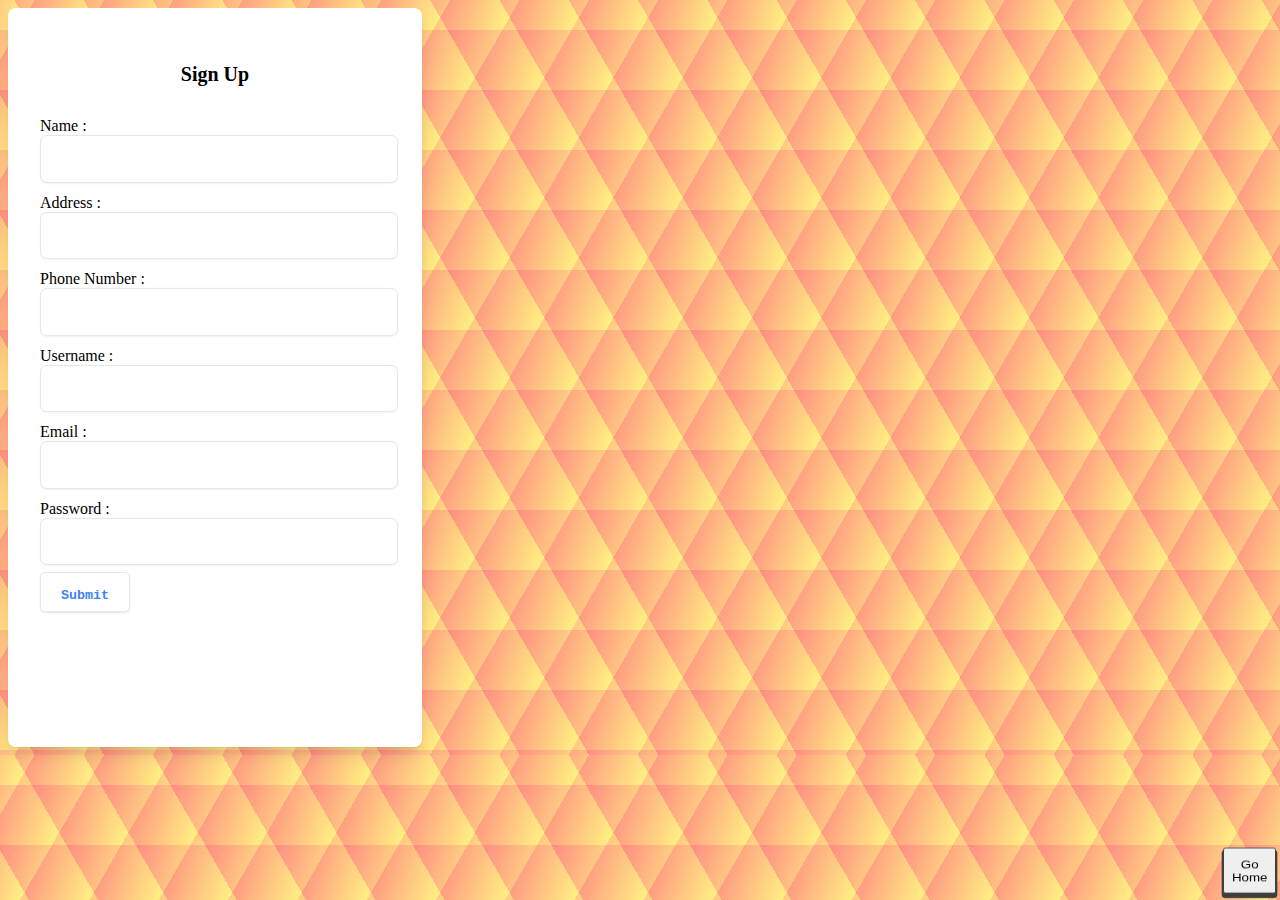
<file: signup.html>
<!-- signup.html -->
<!DOCTYPE html>
<html>
<head>
    <title>Sign Up</title>
    <link rel="stylesheet" type="text/css" href="styles.css">
</head>
<body>
    <div id="signupSection" class="form center">
        <h2 class="form-title">Sign Up</h2>

        <!-- Add a form for sign up -->
        <form id="signupForm">
            <!-- Add necessary input fields for sign up -->
            <!-- For example: -->
            <!-- Name field -->
            <div class ="input-container">
                <label for ="name">Name :</label><br/>
                <input type ="name"id ="name"name ="name"required><br/>
            </div>

            <!-- Address field -->
            <div class ="input-container">
                <label for ="address">Address :</label><br/>
                <input type ="address"id ="address"name ="address"required><br/>
            </div>

            <!-- Phone No field -->
            <div class ="input-container">
                <label for ="phone number">Phone Number :</label><br/>
                <input type ="phone number"id ="phone number"name ="phone number"required><br/>
            </div>

            <!-- Username field -->
            <div class ="input-container">
                <label for ="username">Username :</label><br/>
                <input type ="text"id ="username"name ="username"required><br/>
            </div>

            <!-- Email field -->
            <div class ="input-container">
                <label for ="email">Email :</label><br/>
                <input type ="email"id ="email"name ="email"required><br/>
            </div>

            <!-- Password field -->
            <div class ="input-container">
                <label for ="password">Password :</label><br/>
                <input type ="password"id ="password"name ="password"required><br/>
            </div>

            <!-- Submit button -->
            	<button class = "button" id="submitBtn">
		<p class = "submit">Submit</p>
	</button>
            
        </form>

        <!-- You'll need to add JavaScript code to handle the form submission and redirection -->
    </div>

        <!-- Add this at the top of your body tag in each HTML file -->
        <button class="go-home-button" onclick="window.location.href='index.html'">Go Home</button>

            <!-- Include the scripts.js file -->
            <script src="scripts.js"></script>

</body>
</html>
</file>
<file: styles.css>
/* styles.css */
body {
  width: 100%;
  height: 100%;
  background: repeating-linear-gradient(60deg, transparent 30px, rgba(255, 0, 0, 0.2) 10px,rgba(255, 238, 0, 0.2) 90px),
  repeating-linear-gradient(120deg, transparent 30px, rgba(255, 0, 0, 0.2) 10px,rgba(255, 238, 0, 0.2)90px),
  repeating-linear-gradient(180deg, transparent 30px, rgba(255, 0, 0, 0.2) 10px, rgba(255, 238, 0, 0.2) 90px);
}

#banner {
  display: flex;
  flex-direction: column;
  align-items: flex-start;
  justify-content: space-between;
  background: linear-gradient(to bottom, #ff9933 0%, #ffff00 100%);
  width: 100%; /* Make the banner span the entire width of the window */
  padding: 10px;
  border-bottom: 1px solid #dee2e6;
}

.banner-text {
  margin-left: 7px; /* Adjust the margin value as per your requirement */
text-shadow: 0px 1px 4px #EFECEC;
color: #eb4511;
}

h1 {
  margin-bottom: 0;
  margin: 0;/* Remove the bottom margin from the h1 */
}

#tagline {
  font-size: 90%; /* Make the font size smaller than the banner */
  margin-left: 7px; /* Adjust the margin value as per your requirement */
  text-align: right; /* Adjust the text alignment */
}

#buttons {
  display: flex;
  gap: 10px;
  justify-content: padding-right;
}

.button-name {
align-items: center;
appearance: none;
background-color: #FCFCFD;
border-radius: 4px;
border-width: 0;
box-shadow: rgba(45,35,66,.2)0 .625rem .9375rem -.1875rem , rgba(45,35,66,.05)0 .25rem .375rem -.125rem , #D6D6E7 0 -3px inset ;
box-sizing: border-box;
color: #36395A;
cursor:pointer ;
display:inline-flex ;
font-family:"JetBrains Mono",monospace ;
height :48px ;
justify-content:center ;
line-height :1 ;
list-style:none ;
overflow:hidden ;
padding-left :16px ;
padding-right :16px ;
position:relative ;
text-align:left ;
text-decoration:none ;
transition :box-shadow .15s , transform .15s ;
user-select:none ;
-webkit-user-select:none ;
touch-action :manipulation ;
white-space :nowrap ;
will-change :box-shadow , transform ;
font-size :18px ;
}

.button-name:focus {
box-shadow:#D6D6E7 0 .0625rem .125rem inset , rgba(45 ,35 ,66 ,.4)0 .0625rem .125rem , rgba(45 ,35 ,66 ,.3)0 .1875rem .375rem -.0625rem , #D6D6E7 0 -3px inset ; 
}

.button-name:hover {
box-shadow:#D6D6E7 .0625rem .125rem inset , rgba(45 ,35 ,66 ,.3)0 .25rem .5rem -.0625rem , rgba(45 ,35 ,66 ,.2)0 .375rem .75rem -.125rem ; 
transform :translateY(-2px) ; 
}

.button-name:active {
box-shadow:#D6D6E7 .125rem .1875rem inset ; 
transform :translateY(-1px) ; 
}

.center {
display:flex ; 
flex-direction :column ; 
align-items:center ; 
justify-content:center ; 
height :75vh ; 
}

.form {
background-color:#fff ; 
display:block ; 
padding :2rem ; 
max-width :350px ; 
border-radius:.5em ; 
box-shadow :rgba(0 ,0 ,0 ,.1)0 .625rem .9375rem -.1875rem , rgba(0 ,0 ,0 ,.05)0 .25rem .375rem -.125rem ; 
}

.form-title {
padding-bottom: 5px;
font-size :1.25em ; 
line-height :1.75em ; 
font-weight :600 ; 
text-align:center ; 
color:#000000 ; 
}

.input-container {
position:relative ; 
padding-top: 4px;
padding-bottom: 7px;
}

.input-container input,.form button {
outline:none ; 
border :1px solid #e5e7eb ; 
}

.input-container input {
background-color:#fff ; 
padding :1em ; 
padding-right :3em ; 
font-size:.875em ; 
line-height :1.25em ;
width:300px;
border-radius:.5em;
box-shadow:rgba(0, 0, 0, 0.05) 0em .0625em .125em;
}

.button {
width:90px ;
height:40px ;
position:relative ;
font-family:"JetBrains Mono",monospace ;
color:#3b82f6 ;
font-weight:600 ;
background-color:#fff ;
border:none ;
overflow:hidden ;
border-radius:5px ;
box-shadow:rgba(0, 0, 0, 0.1) 0px 1px 2px 0px;
transition:all ease 100ms;
}

button:hover {
background-color:#cbdcf8 ;
}

button:focus {
background-color:#cbdcf8 ;
}

button::before {
content:'done';
position:absolute ;
color:#3b82f6 ;
left:0 ;
top:-14px ;
right:0 ;
transition:all ease 300ms;
opacity:0% ;
}

button:focus::before {
opacity:100% ;
transform:translatey(26px) ;
}

.submit {
transition:all ease 100ms;
opacity:100% ;
}

button:focus > .submit {
opacity:0% ;
}
/* Add more styles as needed */

.radio-input input {
display: none;
}

.radio-input {
--container_width: 300px;
position: relative;
display: flex;
align-items: center;
border-radius: 10px;
background-color: #fff;
color: #000000;
width: var(--container_width);
overflow: hidden;
border: 1px solid rgba(53,52,52,.226);
}

.radio-input label {
width: 100%;
padding: 10px;
cursor: pointer;
display: flex;
justify-content: center;
align-items: center;
z-index: 1;
font-weight:600 ;
letter-spacing:-1px ;
font-size:14px ;
}

.selection {
  display:none ;
position:absolute ;
height:100% ;
width:calc(var(--container_width)/3) ;
z-index:0 ;
left:0 ;
top:0 ;
transition:.15s ease ;
}

.radio-input label:has(input:checked) {
  color:#fff ;
}

.radio-input label:has(input:checked) ~ .selection {
  background-color:#0043ed ;
display:inline-block ;
}

.radio-input label:nth-child(1):has(input:checked) ~ .selection {
  transform :translateX(calc(var(--container_width)*0/3)) ;
}

.radio-input label:nth-child(2):has(input:checked) ~ .selection {
  transform :translateX(calc(var(--container_width)*1/3)) ;
}

.radio-input label:nth-child(3):has(input:checked) ~ .selection {
  transform :translateX(calc(var(--container_width)*2/3)) ;
}

/* for the footer part */
.notifications-container {
  width: 98%;
  height: auto;
  font-size: 0.875rem;
  line-height: 1.25rem;
  display: flex;
  flex-direction: column;
  gap: 1rem;
  position: fixed; /* Add this line */
  bottom: 3px; /* Add this line */
}


.flex {
  display: flex;
}

.flex-shrink-0 {
  flex-shrink: 0;
}

.alert {
  background-color: rgb(254,252,232);
  border-left-width: 4px;
  border-color: rgb(250,204,21);
  border-radius: .375rem;
  padding: 1rem;
}

.alert-svg {
  height: 1.25rem;
  width: 1.25rem;
  color: rgb(250,204,21);
}

.alert-prompt-wrap {
  margin-left: .75rem;
  color: rgb(202,138,4);
}

.alert-prompt-link {
  font-weight:500;
  color: rgb(141,56,0);
  text-decoration: underline;
}

.alert-prompt-link:hover {
  color: rgb(202,138,4);
}

.pl {
  display: block;
  width: 9.375em;
  height: 9.375em;
}

.pl__arrows,
.pl__ring-rotate,
.pl__ring-stroke,
.pl__tick {
  animation-duration: 2s;
  animation-timing-function: linear;
  animation-iteration-count: infinite;
}

.pl__arrows {
  animation-name: arrows42;
  transform: rotate(45deg);
  transform-origin: 16px 52px;
}

.pl__ring-rotate,
.pl__ring-stroke {
  transform-origin: 80px 80px;
}

.pl__ring-rotate {
  animation-name: ringRotate42;
}

.pl__ring-stroke {
  animation-name: ringStroke42;
  transform: rotate(-45deg);
}

.pl__tick {
  animation-name: tick42;
}

.pl__tick:nth-child(2) {
  animation-delay: -1.75s;
}

.pl__tick:nth-child(3) {
  animation-delay: -1.5s;
}

.pl__tick:nth-child(4) {
  animation-delay: -1.25s;
}

.pl__tick:nth-child(5) {
  animation-delay: -1s;
}

.pl__tick:nth-child(6) {
  animation-delay: -0.75s;
}

.pl__tick:nth-child(7) {
  animation-delay: -0.5s;
}

.pl__tick:nth-child(8) {
  animation-delay: -0.25s;
}

/* Animations */
@keyframes arrows42 {
  from {
    transform: rotate(45deg);
  }

  to {
    transform: rotate(405deg);
  }
}

@keyframes ringRotate42 {
  from {
    transform: rotate(0);
  }

  to {
    transform: rotate(720deg);
  }
}

@keyframes ringStroke42 {
  from,
	to {
    stroke-dashoffset: 452;
    transform: rotate(-45deg);
  }

  50% {
    stroke-dashoffset: 169.5;
    transform: rotate(-180deg);
  }
}

@keyframes tick42 {
  from,
	3%,
	47%,
	to {
    stroke-dashoffset: -12;
  }

  14%,
	36% {
    stroke-dashoffset: 0;
  }
}

.go-home-button {
  position: fixed; /* Change this from relative to fixed */
  bottom: 3px; /* Add this line */
  right: 4px; /* Add this line */
  width: 4em;
  height: 4em;
  transform: rotateX(30deg);
  border-radius: .2em;
  border: 1px solid #3f3f3f;
  box-shadow: 0 .3em 0 .1em #3f3f3f;
  transition: all 150ms;
}

.go-home-button::after {
  position: absolute;
  top: 0;
  left: 0;
  right: 0;
  bottom: 0;
  padding: .2em;
  text-align: center;
  color: #3f3f3f;
}

.go-home-button:active {
  transform: rotateX(30deg) translateY(.4em);
  box-shadow: 0 0 0 0 #3f3f3f;
}
</file>
<file: styles02.css>
/* Add more styles as needed for customer.html*/
/* styles.css */
body {
        width: 100%;
        height: 100%;
        background: repeating-linear-gradient(60deg, transparent 30px, rgba(255, 0, 0, 0.2) 10px,rgba(255, 238, 0, 0.2) 90px),
        repeating-linear-gradient(120deg, transparent 30px, rgba(255, 0, 0, 0.2) 10px,rgba(255, 238, 0, 0.2)90px),
        repeating-linear-gradient(180deg, transparent 30px, rgba(255, 0, 0, 0.2) 10px, rgba(255, 238, 0, 0.2) 90px);
    font-family: Arial, sans-serif;
  }
  
  
  .banner11 {
    display: flex;
    justify-content: space-between;
    align-items: center;
    background: linear-gradient(to bottom, #ff9933 0%, #ffff00 100%);
    padding: 20px;
  
  }
  
  .banner11 h1 {
    margin: 0;
  }

  .button-name {
    align-items: center;
    appearance: none;
    background-color: #FCFCFD;
    border-radius: 4px;
    border-width: 0;
    box-shadow: rgba(45,35,66,.2)0 .625rem .9375rem -.1875rem , rgba(45,35,66,.05)0 .25rem .375rem -.125rem , #D6D6E7 0 -3px inset ;
    box-sizing: border-box;
    color: #36395A;
    cursor:pointer ;
    display:inline-flex ;
    font-family:"JetBrains Mono",monospace ;
    height :48px ;
    justify-content:center ;
    line-height :1 ;
    list-style:none ;
    overflow:hidden ;
    padding-left :16px ;
    padding-right :16px ;
    position:relative ;
    text-align:left ;
    text-decoration:none ;
    transition :box-shadow .15s , transform .15s ;
    user-select:none ;
    -webkit-user-select:none ;
    touch-action :manipulation ;
    white-space :nowrap ;
    will-change :box-shadow , transform ;
    font-size :18px ;
   }
   
   .button-name:focus {
    box-shadow:#D6D6E7 0 .0625rem .125rem inset , rgba(45 ,35 ,66 ,.4)0 .0625rem .125rem , rgba(45 ,35 ,66 ,.3)0 .1875rem .375rem -.0625rem , #D6D6E7 0 -3px inset ; 
   }
   
   .button-name:hover {
    box-shadow:#D6D6E7 .0625rem .125rem inset , rgba(45 ,35 ,66 ,.3)0 .25rem .5rem -.0625rem , rgba(45 ,35 ,66 ,.2)0 .375rem .75rem -.125rem ; 
    transform :translateY(-2px) ; 
   }
   
   .button-name:active {
    box-shadow:#D6D6E7 .125rem .1875rem inset ; 
    transform :translateY(-1px) ; 
   }
  
   .dashboard {
    display: flex;
    padding-right: 20px;
    column-gap: 40px;
    padding-left: 20px;
}

  .input {
  display: flex;
  flex-direction: column;
  width: 200px;
  background-color: #0D1117;
  justify-content: center;
  border-radius: 5px;
  margin-top: 20px; /* Add a top margin to create space between the banner and the input div */
  }
  
  .value {
  background-color: transparent;
  border: none;
  padding: 10px;
  color: white;
  display: flex;
  position: relative;
  gap: 5px;
  cursor: pointer;
  border-radius: 4px;
  }
  
  .value:not(:active):hover,
  .value:focus {
  background-color: #21262C;
  }
  
  .value:focus,
  .value:active {
  background-color: #1A1F24;
  outline: none;
  }
  
  .value::before {
  content: "";
  position: absolute;
  top: 5px;
  left: -10px;
  width: 5px;
  height: 80%;
  background-color: #2F81F7;
  border-radius: 5px;
  opacity: 0;
  }
  
  .value:focus::before,
  .value:active::before {
  opacity: 1;
  }
  
  .value svg {
  width:15px
  }


  /* styles.css continued */

  .section11 {
    width: 550px;
    height: fit-content;
    background: #FFFFFF;
    box-shadow: 0px 187px 75px rgba(0, 0, 0, 0.01), 0px 105px 63px rgba(0, 0, 0, 0.05), 0px 47px 47px rgba(0, 0, 0, 0.09), 0px 12px 26px rgba(0, 0, 0, 0.1), 0px 0px 0px rgba(0, 0, 0, 0.1);
    border-radius: 19px;
    max-width: 600px;
    padding-left: 15px;
}
.info-box label {
    display: inline-block;
    width: 150px; /* Adjust the width as needed */
    text-align: left;
}

.info-box input {
    display: inline-block;
    width: calc(85% - 160px); /* Adjust the width as needed */
    text-align: right;
}

.modal {
    width: 500px;
    height: 480px;
    background-color:#FFFFFF ;
    box-shadow :0px 187px 75px rgba(0,0,0,0.01),0px105px63pxrgba(0,0,0,0.05),0px47px47pxrgba(0,0,0,0.09),0px12px26pxrgba(0,0,0,0.1),0px0px0pxrgba(0,0,0,0.1);
    border-radius :15px ;
    max-width :450px ;
}

.form {
    display:flex ;
    flex-direction :column ;
    gap :20px ;
    padding :20px ;
}

.payment--options {
    width :calc(100% -40px) ;
    display :grid ;
    grid-template-columns :33%34%33% ;
    gap :20px ;
    padding :10px ;
}

.payment--options button {
    height :55px ;
    background-color:#F2F2F2 ;
    border-radius :11px ;
    padding :0 ;
    border :none ;
    outline:none ;
}

.payment--options button svg {
    height :18px
}

.payment--options button:last-child svg {
    height :22px
}

.separator {
    width :calc(100% -20px) ;
    display :grid ;
    grid-template-columns :1fr2fr1fr ;
    gap :10px
}

.credit-card-info--form {
    display:flex ;
    flex-direction :column
}

.input_container {
    display:flex ;
    flex-direction :column
}

.input_container label {
    font-size:.875em
}

.input_container input,.form button {
   outline:none
}

.input_container input {
   background-color:#fff
}

.purchase--btn {
   align-self:center
}

/* for the footer part */
.notifications-container {
    width: 98%;
    height: fit-content;
    font-size: 0.875rem;
    line-height: 1.25rem;
    display: flex;
    flex-direction: column;
    gap: 1rem;
    position: fixed; /* Add this line */
    bottom: 3px; /* Add this line */
  }
  
  
  .flex {
    display: flex;
  }
  
  .flex-shrink-0 {
    flex-shrink: 0;
  }
  
  .alert {
    background-color: rgb(254,252,232);
    border-left-width: 4px;
    border-color: rgb(250,204,21);
    border-radius: .375rem;
    padding: 1rem;
  }
  
  .alert-svg {
    height: 1.25rem;
    width: 1.25rem;
    color: rgb(250,204,21);
  }
  
  .alert-prompt-wrap {
    margin-left: .75rem;
    color: rgb(202,138,4);
  }
  
  .alert-prompt-link {
    font-weight:500;
    color: rgb(141,56,0);
    text-decoration: underline;
  }
  
  .alert-prompt-link:hover {
    color: rgb(202,138,4);
  }
 /* Add the styles for the buttons here */
 .edit-button {
    font-family: inherit;
    border: none;
    outline: 1px dotted rgb(37, 37, 37);
    outline-offset: -4px;
    background: hsl(0deg 0% 75%);
    box-shadow: inset -1px -1px #292929, inset 1px 1px #fff, inset -2px -2px rgb(158, 158, 158), inset 2px 2px #ffffff;
    font-size: 14px;
    text-transform: uppercase;
    letter-spacing: 2px;
    padding: 5px 30px;
}

.back-button {
    font-family: inherit;
    border: none;
    outline: 1px dotted rgb(37, 37, 37);
    outline-offset: -4px;
    background: hsl(0deg 0% 75%);
    box-shadow: inset -1px -1px #292929, inset 1px 1px #fff, inset -2px -2px rgb(158, 158, 158), inset 2px 2px #ffffff;
    font-size: 14px;
    text-transform: uppercase;
    letter-spacing: 2px;
    padding: 5px 30px;
}

.back-button:active {
    box-shadow: inset -1px -1px #fff, inset 1px 1px #292929, inset -2px -2px #ffffff, inset 2px 2px rgb(158, 158, 158);
}
.card {
    width: 240px;
    height: 260px;
    padding: 0 15px;
    text-align: center;
    display: flex;
    align-items: center;
    justify-content: center;
    flex-direction: column;
    gap: 12px;
    background: #fff;
    border-radius: 20px;
    padding-top: 10px;
}

.card > * {
    margin: 0;
}

.card__title {
    font-size: 23px;
    font-weight: 900;
    color: #333;
    padding-top: 10px;
}

.card__content {
    font-size: 13px;
    line-height: 20px;
    color: #333;
}

.card__form {
    display: flex;
    flex-direction: column;
    gap: 10px;
    padding-bottom: 10px;

}

.card__form input {
    margin-top: 10px;
    outline: 0;
    background: rgb(255, 255, 255);
    box-shadow: transparent 0px 0px 0px 1px inset;
    padding: 0.6em;
    border-radius: 14px;
    border: 1px solid #333;
    color: black;
}

.card__form button {
    border: 0;
    background: #111;
    color: #fff;
    padding: 0.68em;
    border-radius: 14px;
    font-weight: bold;
}

.sign-up:hover {
    opacity: 0.8;
}
</file>
<file: styles03.css>
/* Add more styles as needed for more.html*/
/* styles3.css */
html {
  display: flex;
}
.header {
  display: flex;
  padding-left: 20px;
  padding-top: 20px;
  justify-content: space-between;
}

body {
  overflow: hidden;
  background: linear-gradient(to bottom, #ff9933 0%, #ffff00 100%) no-repeat center center fixed;
  background-size:contain;
  position: absolute;
  padding: 0px;
  margin: 0px;
  width: 100%;
  height: 100%;
  font: normal 14px/1.618em "Roboto", sans-serif;
  -webkit-font-smoothing: antialiased;
}

body:before {
  content: "";
  height: 0px;
  padding: 0px;
  border: 130em solid #313440;
  position: absolute;
  left: 50%;
  top: 100%;
  z-index: 2;
  display: block;
  -webkit-border-radius: 50%;
  border-radius: 50%;
  -webkit-transform: translate(-50%, -50%);
  transform: translate(-50%, -50%);
  -webkit-animation: puff 0.5s 1.8s cubic-bezier(0.55, 0.055, 0.675, 0.19) forwards, borderRadius 0.2s 2.3s linear forwards;
  animation: puff 0.5s 1.8s cubic-bezier(0.55, 0.055, 0.675, 0.19) forwards, borderRadius 0.2s 2.3s linear forwards;
}

.go-home-button {
  position: fixed; /* Change this from relative to fixed */
  bottom: 3px; /* Add this line */
  right: 4px; /* Add this line */
  width: 4em;
  height: 4em;
  transform: rotateX(30deg);
  border-radius: .2em;
  border: 1px solid #3f3f3f;
  box-shadow: 0 .3em 0 .1em #3f3f3f;
  transition: all 150ms;
}

.go-home-button::after {
  position: absolute;
  top: 0;
  left: 0;
  right: 0;
  bottom: 0;
  padding: .2em;
  text-align: center;
  color: #3f3f3f;
}

.go-home-button:active {
  transform: rotateX(30deg) translateY(.4em);
  box-shadow: 0 0 0 0 #3f3f3f;
}


h1,
h2 {
  font-weight: 500;
  margin: 0px 0px 5px 0px;
}

h1 {
  font-size: 24px;
}

h2 {
  font-size: 16px;
}

p {
  margin: 0px;
}

.profile-card {
  background: #FFB300;
  width: 450px;
  height: 650px;
  position: absolute;
  left: 50%;
  top: 50%;
  z-index: 2;
  overflow: hidden;
  opacity: 0;
  margin-top: 70px;
  -webkit-transform: translate(-50%, -50%);
  transform: translate(-50%, -50%);
  -webkit-border-radius: 50%;
  border-radius: 50%;
  -webkit-box-shadow: 0px 3px 6px rgba(0, 0, 0, 0.16), 0px 3px 6px rgba(0, 0, 0, 0.23);
  box-shadow: 0px 3px 6px rgba(0, 0, 0, 0.16), 0px 3px 6px rgba(0, 0, 0, 0.23);
  -webkit-animation: init 0.5s 0.2s cubic-bezier(0.55, 0.055, 0.675, 0.19) forwards, moveDown 1s 0.8s cubic-bezier(0.6, -0.28, 0.735, 0.045) forwards, moveUp 1s 1.8s cubic-bezier(0.175, 0.885, 0.32, 1.275) forwards, materia 0.5s 2.7s cubic-bezier(0.86, 0, 0.07, 1) forwards;
  animation: init 0.5s 0.2s cubic-bezier(0.55, 0.055, 0.675, 0.19) forwards, moveDown 1s 0.8s cubic-bezier(0.6, -0.28, 0.735, 0.045) forwards, moveUp 1s 1.8s cubic-bezier(0.175, 0.885, 0.32, 1.275) forwards, materia 0.5s 2.7s cubic-bezier(0.86, 0, 0.07, 1) forwards;
}

.profile-card header {
  width: 179px;
  height: 280px;
  padding: 40px 20px 30px 20px;
  display: inline-block;
  float: none;
  border-right: 2px dashed #EEEEEE;
  background: #FFFFFF;
  color: #000000;
  margin-top: 50px;
  opacity: 0;
  text-align: center;
  -webkit-animation: moveIn 1s 3.1s ease forwards;
  animation: moveIn 1s 3.1s ease forwards;
}

.profile-card header h1 {
  color: #FF5722;
}

.profile-card header a {
  display: inline-block;
  text-align: center;
  position: relative;
  margin: 25px 30px;
}

.profile-card header a:after {
  position: absolute;
  content: "";
  bottom: 3px;
  right: 3px;
  width: 20px;
  height: 20px;
  border: 4px solid #FFFFFF;
  -webkit-transform: scale(0);
  transform: scale(0);
  background: -webkit-linear-gradient(top, #2196F3 0%, #2196F3 50%, #FFC107 50%, #FFC107 100%);
  background: linear-gradient(#2196F3 0%, #2196F3 50%, #FFC107 50%, #FFC107 100%);
  -webkit-border-radius: 50%;
  border-radius: 50%;
  -webkit-box-shadow: 0px 1px 3px rgba(0, 0, 0, 0.1);
  box-shadow: 0px 1px 3px rgba(0, 0, 0, 0.1);
  -webkit-animation: scaleIn 0.3s 3.5s ease forwards;
  animation: scaleIn 0.3s 3.5s ease forwards;
}

.profile-card header a > img {
  width: 120px;
  max-width: 100%;
  -webkit-border-radius: 50%;
  border-radius: 50%;
  -webkit-transition: -webkit-box-shadow 0.3s ease;
  transition: box-shadow 0.3s ease;
  -webkit-box-shadow: 0px 0px 0px 8px rgba(0, 0, 0, 0.06);
  box-shadow: 0px 0px 0px 8px rgba(0, 0, 0, 0.06);
}

.profile-card header a:hover > img {
  -webkit-box-shadow: 0px 0px 0px 12px rgba(0, 0, 0, 0.1);
  box-shadow: 0px 0px 0px 12px rgba(0, 0, 0, 0.1);
}

.profile-card .profile-bio {
  width: 175px;
  height: 180px;
  display: inline-block;
  float: none;
  padding: 50px 20px 30px 20px;
  background: #FFFFFF;
  color: #333333;
  margin-top: 50px;
  text-align: center;
  opacity: 0;
  -webkit-animation: moveIn 1s 3.1s ease forwards;
  animation: moveIn 1s 3.1s ease forwards;
}

.profile-social-links {
  width: 100%;
  display: flex;
  float: none;
  justify-content: space-around;
  margin: 0px;
  padding: 15px 20px;
  background: #FFFFFF;
  margin-top: 50px;
  text-align: center;
  opacity: 0;
  -webkit-box-sizing: border-box;
  box-sizing: border-box;
  -webkit-animation: moveIn 1s 3.1s ease forwards;
  animation: moveIn 1s 3.1s ease forwards;
}

.profile-social-links a {
  list-style: none;
  margin: 20px 40px 10px 10px;
  padding: 0px;
  float: left;
  text-align: center;
  gap: 5px;
}

/* for all social containers*/
.socialContainer {
  width: 52px;
  height: 52px;
  border-radius: 50%;
  background-color: rgb(44, 44, 44);
  display: flex;
  align-items: center;
  justify-content: center;
  overflow: hidden;
  transition-duration: .3s;
}
/* instagram*/
.containerOne:hover {
  background-color: #d62976;
  transition-duration: .3s;
}
/* twitter*/
.containerTwo:hover {
  background-color: #6b5b95;
  transition-duration: .3s;
}
/* linkdin*/
.containerThree:hover {
  background-color: #0072b1;
  transition-duration: .3s;
}
/* Whatsapp*/
.containerFour:hover {
  background-color: #bc5a45;
  transition-duration: .3s;
}

.socialContainer:active {
  transform: scale(0.9);
  transition-duration: .3s;
}

.socialSvg {
  width: 17px;
}

.socialSvg path {
  fill: rgb(255, 255, 255);
}

.socialContainer:hover .socialSvg {
  animation: slide-in-top 0.3s both;
}

@keyframes slide-in-top {
  0% {
    transform: translateY(-50px);
    opacity: 0;
  }

  100% {
    transform: translateY(0);
    opacity: 1;
  }
}


@-webkit-keyframes init {
  0% {
    width: 0px;
    height: 0px;
  }
  100% {
    width: 56px;
    height: 56px;
    margin-top: 0px;
    opacity: 1;
  }
}

@keyframes init {
  0% {
    width: 0px;
    height: 0px;
  }
  100% {
    width: 56px;
    height: 56px;
    margin-top: 0px;
    opacity: 1;
  }
}

@-webkit-keyframes puff {
  0% {
    top: 100%;
    height: 0px;
    padding: 0px;
  }
  100% {
    top: 50%;
    height: 100%;
    padding: 0px 100%;
  }
}

@keyframes puff {
  0% {
    top: 100%;
    height: 0px;
    padding: 0px;
  }
  100% {
    top: 50%;
    height: 100%;
    padding: 0px 100%;
  }
}

@-webkit-keyframes borderRadius {
  0% {
    -webkit-border-radius: 50%;
  }
  100% {
    -webkit-border-radius: 0px;
  }
}

@keyframes borderRadius {
  0% {
    -webkit-border-radius: 50%;
  }
  100% {
    border-radius: 0px;
  }
}

@-webkit-keyframes moveDown {
  0% {
    top: 50%;
  }
  50% {
    top: 40%;
  }
  100% {
    top: 100%;
  }
}

@keyframes moveDown {
  0% {
    top: 50%;
  }
  50% {
    top: 40%;
  }
  100% {
    top: 100%;
  }
}

@-webkit-keyframes moveUp {
  0% {
    background: #FFB300;
    top: 100%;
  }
  50% {
    top: 40%;
  }
  100% {
    top: 50%;
    background: #E0E0E0;
  }
}

@keyframes moveUp {
  0% {
    background: #FFB300;
    top: 100%;
  }
  50% {
    top: 40%;
  }
  100% {
    top: 50%;
    background: #E0E0E0;
  }
}

@-webkit-keyframes materia {
  0% {
    background: #E0E0E0;
  }
  50% {
    -webkit-border-radius: 4px;
  }
  100% {
    width: 450px;
    height: 650px;
    background: #FFFFFF;
    -webkit-border-radius: 4px;
  }
}

@keyframes materia {
  0% {
    background: #E0E0E0;
  }
  50% {
    border-radius: 4px;
  }
  100% {
    width: 280px;
    height: 440px;
    background: #FFFFFF;
    border-radius: 4px;
  }
}

@-webkit-keyframes moveIn {
  0% {
    margin-top: 50px;
    opacity: 0;
  }
  100% {
    opacity: 1;
    margin-top: -20px;
  }
}

@keyframes moveIn {
  0% {
    margin-top: 50px;
    opacity: 0;
  }
  100% {
    opacity: 1;
    margin-top: -20px;
  }
}

@-webkit-keyframes scaleIn {
  0% {
    -webkit-transform: scale(0);
  }
  100% {
    -webkit-transform: scale(1);
  }
}

@keyframes scaleIn {
  0% {
    transform: scale(0);
  }
  100% {
    transform: scale(1);
  }
}

@-webkit-keyframes ripple {
  0% {
    transform: scale3d(0, 0, 0);
  }
  50%,
  100% {
    -webkit-transform: scale3d(1, 1, 1);
  }
  100% {
    opacity: 0;
  }
}

@keyframes ripple {
  0% {
    transform: scale3d(0, 0, 0);
  }
  50%,
  100% {
    transform: scale3d(1, 1, 1);
  }
  100% {
    opacity: 0;
  }
}

@media screen and (min-aspect-ratio: 4/3) {
  body {
    background-size: cover;
  }
  body:before {
    width: 0px;
  }
  @-webkit-keyframes puff {
    0% {
      top: 100%;
      width: 0px;
      padding-bottom: 0px;
    }
    100% {
      top: 50%;
      width: 100%;
      padding-bottom: 100%;
    }
  }
  @keyframes puff {
    0% {
      top: 100%;
      width: 0px;
      padding-bottom: 0px;
    }
    100% {
      top: 50%;
      width: 100%;
      padding-bottom: 100%;
    }
  }
}

@media screen and (min-height: 480px) {
  .profile-card header {
    width: auto;
    height: auto;
    padding: 30px 20px;
    display: block;
    float: none;
    border-right: none;
  }
  .profile-card .profile-bio {
    width: auto;
    height: auto;
    padding: 15px 20px 30px 20px;
    display: block;
    float: none;
  }
  .profile-social-links {
    width: 100%;
    display: block;
    float: none;
  }
  @-webkit-keyframes materia {
    0% {
      background: #E0E0E0;
    }
    50% {
      -webkit-border-radius: 4px;
    }
    100% {
      width: 450px;
      height: 650px;
      background: #FFFFFF;
      -webkit-border-radius: 4px;
    }
  }
  @keyframes materia {
    0% {
      background: #E0E0E0;
    }
    50% {
      border-radius: 4px;
    }
    100% {
      width: 450px;
      height: 650px;
      background: #FFFFFF;
      border-radius: 4px;
    }
  }
}
</file>
